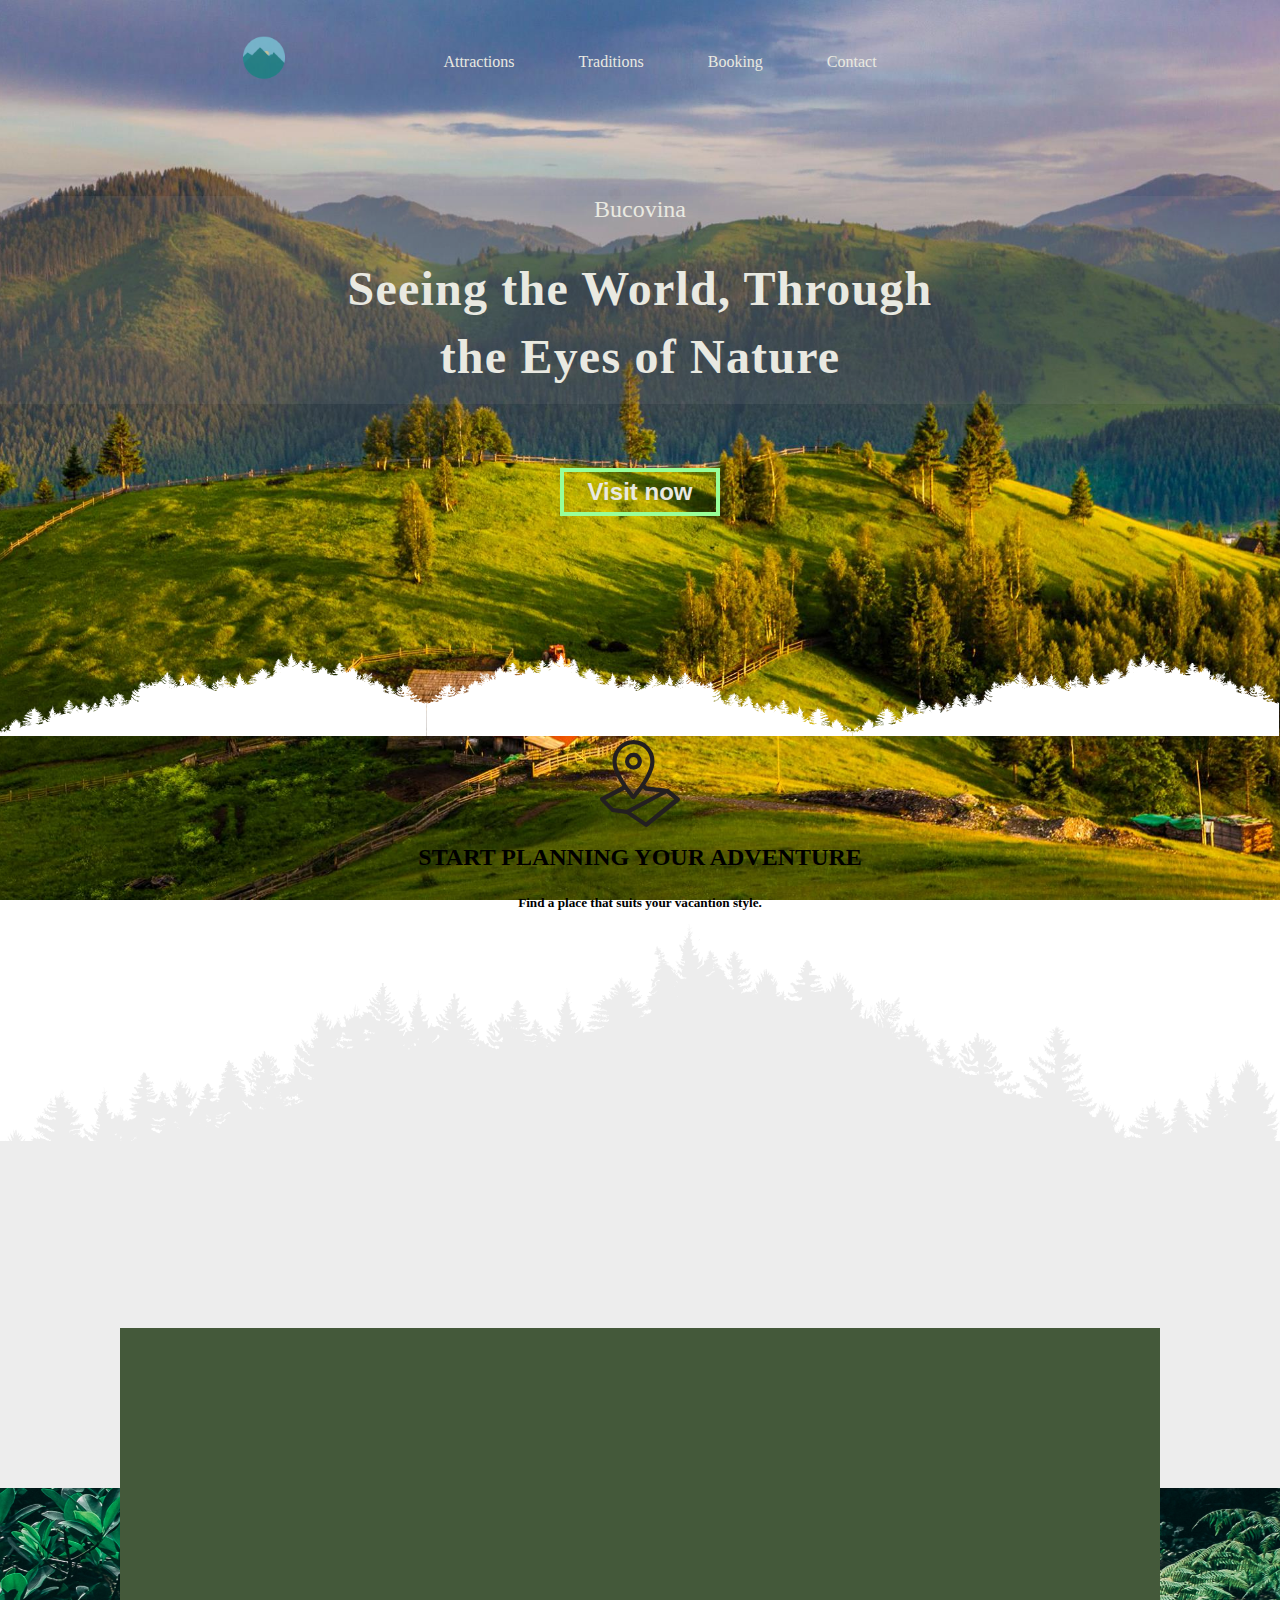
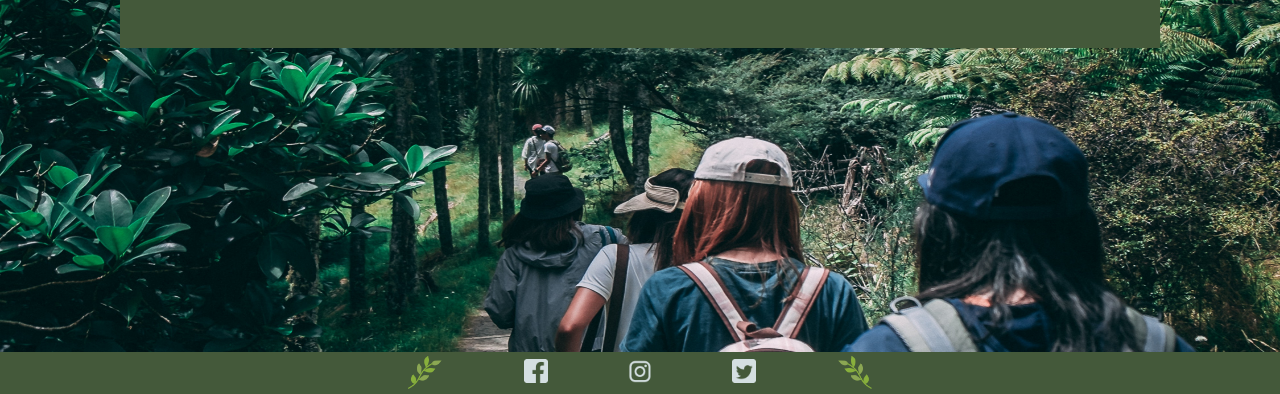
<file: Bucovina/Index.html>
<!DOCTYPE html>
<html lang="en">
<head>
    <meta charset="UTF-8">
    <meta http-equiv="X-UA-Compatible" content="IE=edge">
    <meta name="viewport" content="width=device-width, initial-scale=1.0">
    <link rel="stylesheet" href="styles.css">
    <link href="https://unpkg.com/aos@2.3.1/dist/aos.css" rel="stylesheet">
    <title>BucovinaAdventures</title>
</head>
<body >
      <header>
        <a href="Index.html">
          <img src="images/logo.png" alt="" class="logo">
        </a>
          <nav>
            <div class="hamburger">
              <div class="line"></div>
              <div class="line"></div>
              <div class="line"></div>
            </div>
              <ul class ="nav-links">
               
                  <li><a href="Attractions.html">Attractions</a></li>
                  <li><a href="Tradition.html">Traditions</a></li>
                  <li><a href="Booking.html">Booking</a></li>
                  <li><a href="Contact.html">Contact</a></li>
                </ul>
            </div>    
          </nav>

        <div class="bg-img"></div>
      
          <div class="h-text">
              <p>Bucovina</p>
              <div class="text1">
              <h1>Seeing the World, Through </h1>
              <h1>the Eyes of Nature</h1>
            </div>
          </div>
          <div class="container-btn">
          <button class="btn-visit btn-text"><a href="Attractions.html">Visit now</a></button>
        </div>
      </header>


      <div class="trees">
        <img
        src="images/intro-bg-trees_large.svg"
        alt=""/>

      </div>

      
      <div class="activities">     
        
         <img
        src="images/activities-icon-dark.svg"
        alt=""/>

      </div>
      <div class="activities-txt"><p>START PLANNING YOUR ADVENTURE</p>
      <p>Find a place that suits your vacantion style.</p></div>


      
        <img class="grey-trees"
        src="images/grey-trees.svg"
        alt=""
        /> 

      <div class="hero-container">
              <img class="hero-img hero-1" onmouseover="this.src='images/voro2.jpg' " 
              onmouseout ="this.src='images/voro1.jpg'" src="images/voro1.jpg" 
               data-aos="fade-up"  data-aos-delay ="100" data-aos-duration="2000" alt="Voronet">
              <img class="hero-img" onmouseover="this.src='images/pottery2.jpg'" 
              onmouseout ="this.src='images/pottery1.jpg'" src="images/pottery1.jpg" 
              data-aos="fade-up"  data-aos-delay ="500" data-aos-duration="2000" alt="Ulcioare">
              <img class="hero-img" onmouseover="this.src='images/mocanita2.jpg'"
              onmouseout ="this.src='images/mocanita1.jpg'" src="images/mocanita1.jpg" 
              data-aos="fade-up"  data-aos-delay ="1000" data-aos-duration="2000" alt="Mocanita">
      </div>
      <div class="hero-attraction-text">
        <p class="move1" data-aos="fade-up"  data-aos-delay ="200" data-aos-duration="2000">Voronet Monastery</p>
        <p class="move2" data-aos="fade-up"  data-aos-delay ="600" data-aos-duration="2000">The Black Pottery from Marginea village</p>
        <p class="move3" data-aos="fade-up"  data-aos-delay ="1100" data-aos-duration="2000">Mocanita Hutulca</p>
    </div>

    <div class="info-bucov" id = "info-bucov">
      <h1 data-aos="fade-right" data-aos-delay ="100" data-aos-duration="2000" class="slideIn" id ="slideIn"> Welcome To Bucovina! </h1>
      <p data-aos="fade-left" data-aos-delay ="200" data-aos-duration="2500"class="slideIn2" id ="slideIn2">  Bucovina is best known for being the land of churches and long-kept traditions. 
        The region’s past has left its traces in many of the monuments still existing today and as a result, 
        it has a series of landmarks that are unique in the country. If you love to uncover the rich history of a place, 
        admire architectural masterpieces and learn about local traditions, visit Bucovina, the perfect place for you! </p>

    </div>
    <img src="images/girl1.jpg" alt="" class="girl-dancing">
    
    <footer>
      <div class="footer-img">
        <img src="images/iconfinder_branch-leaf-spring-easter-nature-ecology-green_2189595.png" alt="" class="leaf">
        <img src="images/facebook.png" alt="" class="img-ft">
        <img src="images/insta.png" alt="" class="img-ft">
        <img src="images/twit.png" alt=""class="img-ft">
        <img src="images/iconfinder_branch-leaf-spring-easter-nature-ecology-green_2189595.png" alt="" class="leaf2">
      </div>

      
    </footer>
    <script src="test.js"></script>
    <script src="https://unpkg.com/aos@2.3.1/dist/aos.js"></script>
    <script>
      AOS.init({
   once: true
})
    </script>
</body>  
</html>
</file>
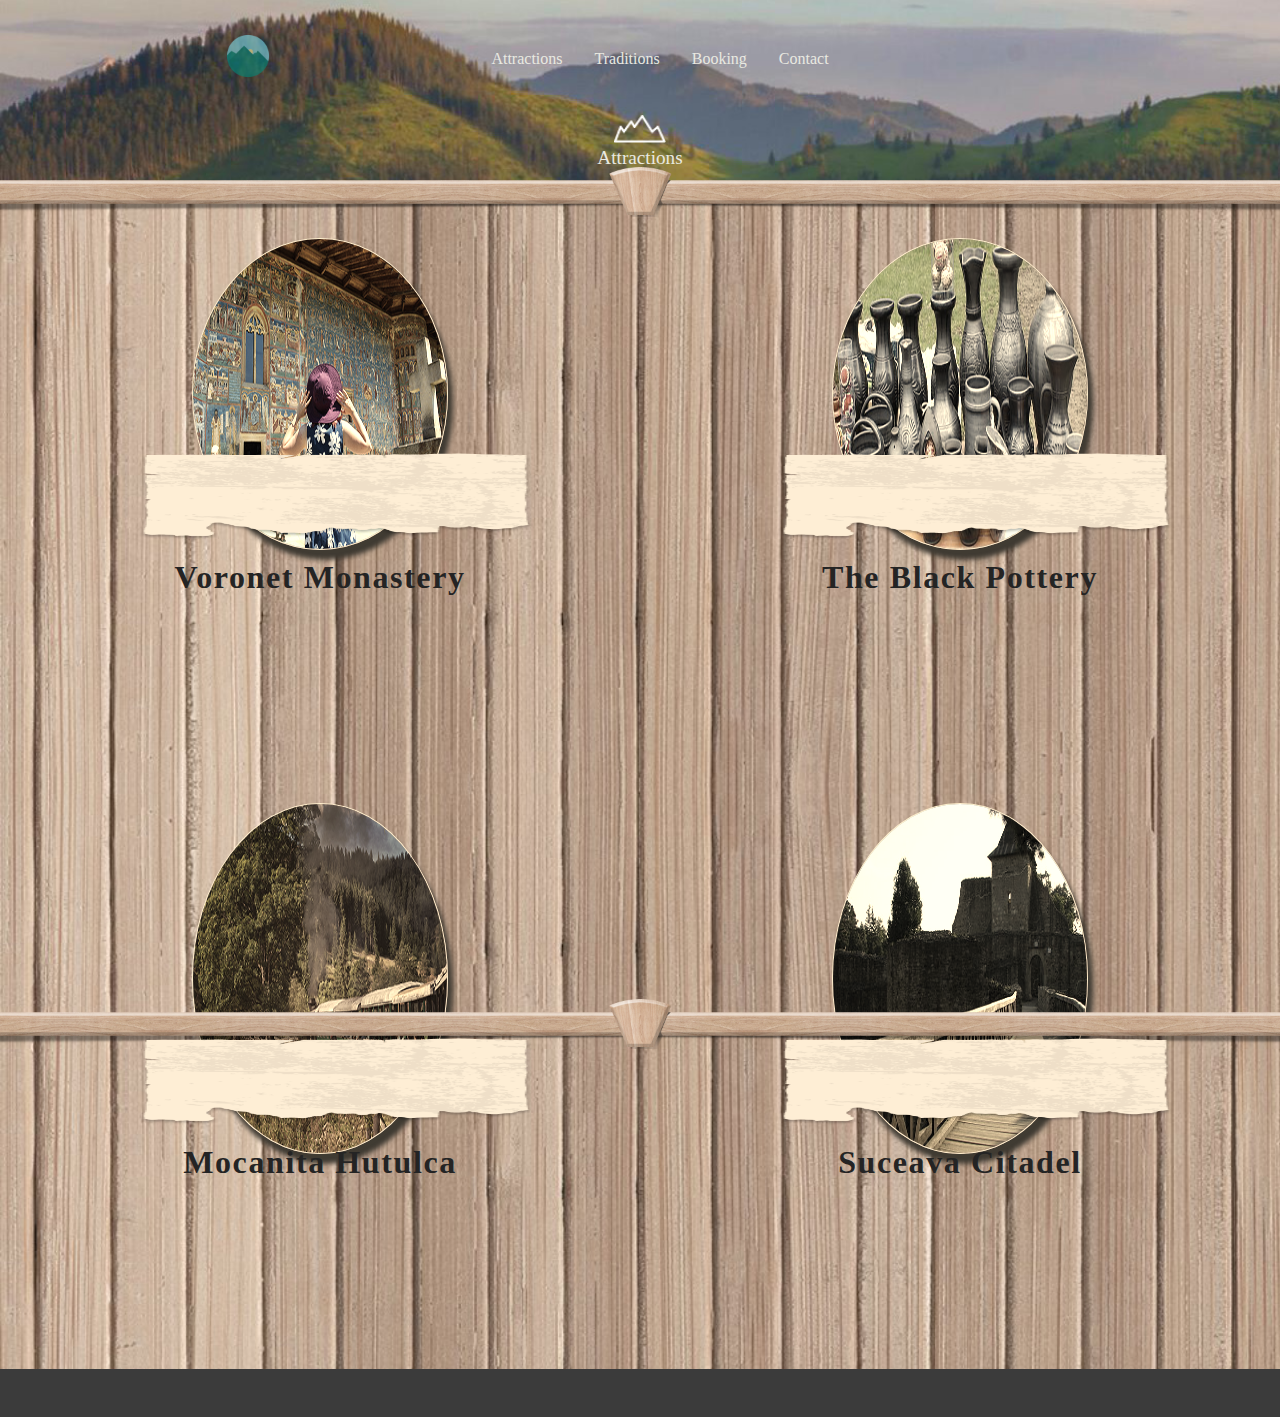
<file: Bucovina/Attractions.html>
<!DOCTYPE html>
<html lang="en">

<head>
    <meta charset="UTF-8" />
    <meta http-equiv="X-UA-Compatible" content="IE=edge" />
    <meta name="viewport" content="width=device-width, initial-scale=1.0" />
    <link rel="stylesheet" href="css/attractionsCss.css" />
    <title>Attractions</title>
</head>

<body>
    <nav>
        <a href="Index.html">
            <img src="images/logo.png" alt="" class="logo">
        </a>
        <div class="hamburger">
            <div class="line"></div>
            <div class="line"></div>
            <div class="line"></div>
        </div>
        <ul class="nav-links">
            <li><a href="Attractions.html">Attractions</a></li>
            <li><a href="Tradition.html">Traditions</a></li>
            <li><a href="Booking.html">Booking</a></li>
            <li><a href="Contact.html">Contact</a></li>
        </ul>
        </div>
    </nav>
    <div class="bg-img"></div>

    <div class="h-text">

        <img src="images/Vector 1.png" class="vector">
        <p>Attractions</p>
    </div>

    <div class="gridarea">

        <div class="voro">
            <!-- <img src="images/munte.png" class="vector01"> -->

        <!-- <a href="voro.html">
          <img src="images/Arrow.png" class="arrow"></a> -->

            <img src="images\attractions\voronet\Voronet-Monastery-5.jpg" class="voro-img">
            
            <img src="images/attractions/Label1.png" class="bg-txt">
            <div class="voro-p"><a href="voro.html"><p>Voronet Monastery</p></a></div>
        </div>
        

        <div class="black">
            <!-- <img src="images/munte2.png" class="vector02">
        <div class="black-p"><p>The Black Pottery from Marginea village</p></div> -->
            <!-- <a href="BlackPottery.html">
          <img src="images/Arrow.png" class="arrow2"></a>
          <div> -->
            
            <img src="images\attractions\blackPottery\Ceramica-neagra-de-Marginea 1.png" class="black-img">
            <img src="images/attractions/Label1.png" class="bg-txt">
            <div class="black-p"><a href="BlackPottery.html"><p>The Black Pottery</p></a></div>
        </div>
    

    

 <!-- <div class="flexare1"> -->
    <div class="mocanita">
        <!-- <img src="images/munte3.png" class="vector03">
        <div class="mocanita-p"><p>Mocanita Hutulca</p></div>
        <a href="Mocanita.html">
          <img src="images/Arrow.png" class="arrow3"></a> -->
          <!-- <div> -->
              <img src="images\attractions\mocanitaHutulca\gab_0021__res.jpg" class="mocanita-img">
              <img src="images/attractions/Label1.png" class="bg-txt">
              <div class="mocanita-p"><a href="Mocanita.html"><p>Mocanita Hutulca</p></a></div>
            <!-- </div> -->
      </div>
  
  <div class="citadel">
    <!-- <img src="images/munte4.png" class="vector04">
    <div class="citadel-p"><p>Suceava Citadel</p></div>
    <a href="SuceavaCitadel.html">
      <img src="images/Arrow.png" class="arrow4"></a>
      <div> -->
          <img src="images/attractions/Suceava Citadel/1.jpg" class="citadel-img">
          <img src="images/attractions/Label1.png" class="bg-txt">
          <div class="citadel-p"> <a href="SuceavaCitadel.html"><p>Suceava Citadel</p></a></div>
        <!-- </div> -->
  </div>

</div>
    <div class="footer"></div>
    <script src="test.js"></script>
</body>

</html>
</file>
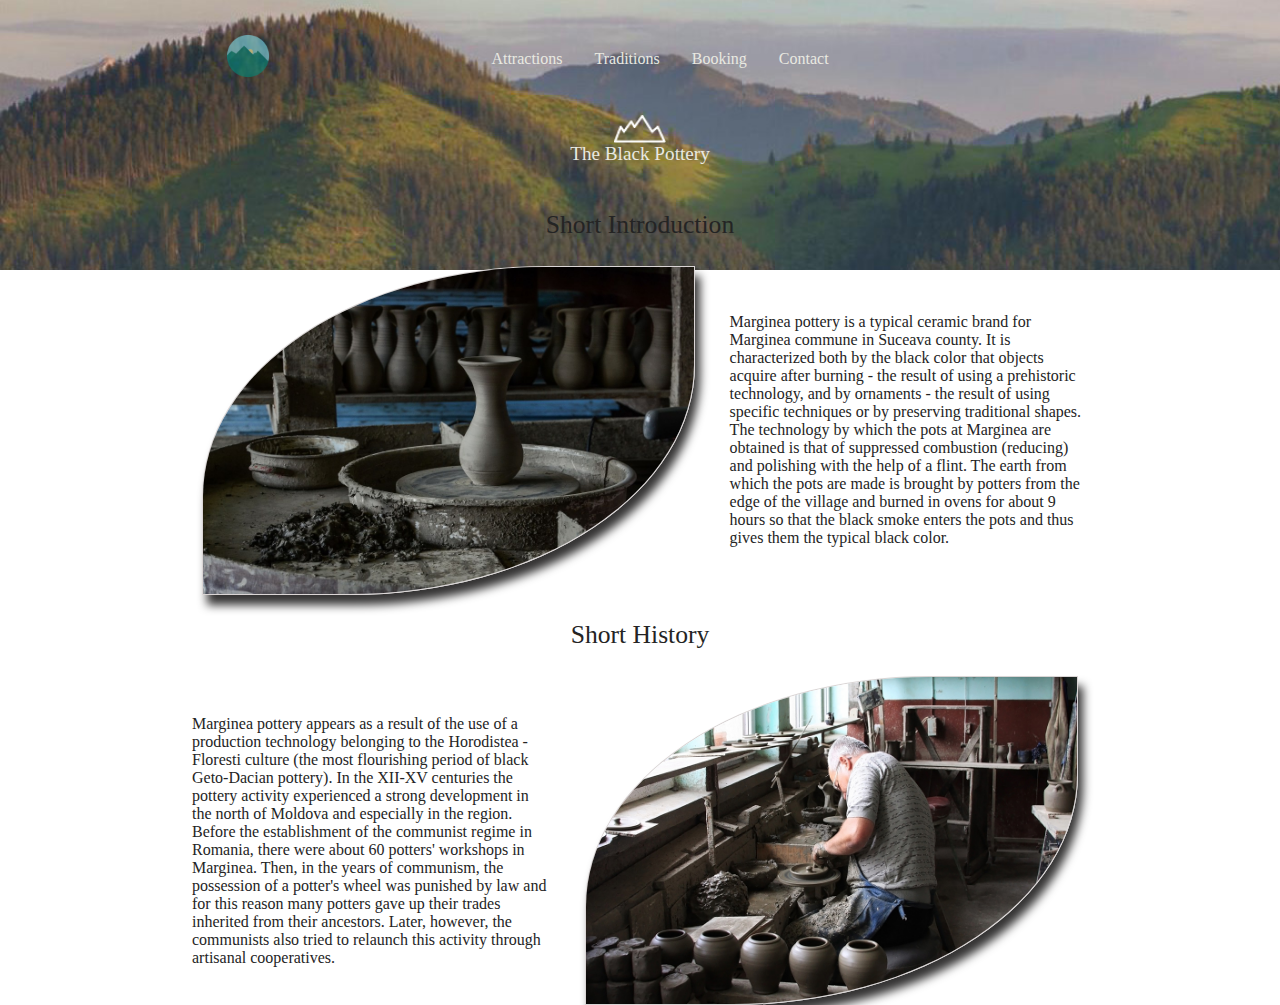
<file: Bucovina/BlackPottery.html>
<!DOCTYPE html>
<html lang="en">
  <head>
    <meta charset="UTF-8" />
    <meta http-equiv="X-UA-Compatible" content="IE=edge" />
    <meta name="viewport" content="width=device-width, initial-scale=1.0" />
    <link rel="stylesheet" href="css/voro.css" />
    <title>The Black Pottery</title>
  </head>
  <body>
    <nav>
        
      <a href="Index.html">
          <img src="images/logo.png" alt="" class="logo">
        </a>
        <div class="hamburger">
          <div class="line"></div>
          <div class="line"></div>
          <div class="line"></div>
        </div>
        <ul class ="nav-links">
      <li><a href="Attractions.html">Attractions</a></li>
      <li><a href="Tradition.html">Traditions</a></li>
      <li><a href="Booking.html">Booking</a></li>
      <li><a href="Contact.html">Contact</a></li>
    </ul>
</div>    
</nav>
    <div class="bg-img"></div>
    <img src="images/Vector 1.png" class="vector">
    <div class="h-text" >
        <p>The Black Pottery</p>

      </div>
      <div class="short-introduction">
          <p>Short Introduction</p>
      </div>
      <div class="general-info">
          <img  class= "general-info-img" src="images\attractions\blackPottery\Ceramica-de-Marginea-How-its-made.jpg">
        <p> Marginea pottery is a typical ceramic brand for Marginea commune in Suceava county. It is characterized both by the black color that objects acquire after burning - the result of using a prehistoric technology, and by ornaments - the result of using specific techniques or by preserving traditional shapes. The technology by which the pots at Marginea are obtained is that of suppressed combustion (reducing) and polishing with the help of a flint. The earth from which the pots are made is brought by potters from the edge of the village and burned in ovens for about 9 hours so that the black smoke enters the pots and thus gives them the typical black color.  </p>
    </div>

    <div class="short-history">
        <p>Short History</p>
    </div>
    <div class="info-voro">
<p>Marginea pottery appears as a result of the use of a production technology belonging to the Horodistea - Floresti culture (the most flourishing period of black Geto-Dacian pottery).

    In the XII-XV centuries the pottery activity experienced a strong development in the north of Moldova and especially in the region. Before the establishment of the communist regime in Romania, there were about 60 potters' workshops in Marginea. Then, in the years of communism, the possession of a potter's wheel was punished by law and for this reason many potters gave up their trades inherited from their ancestors. Later, however, the communists also tried to relaunch this activity through artisanal cooperatives. </p>
      <img  class= "info-voro-img"src="images\attractions\blackPottery\Marginea Pottery.jpg">
    </div>

    <script src="test.js"></script>
  </body>
</html>
</file>
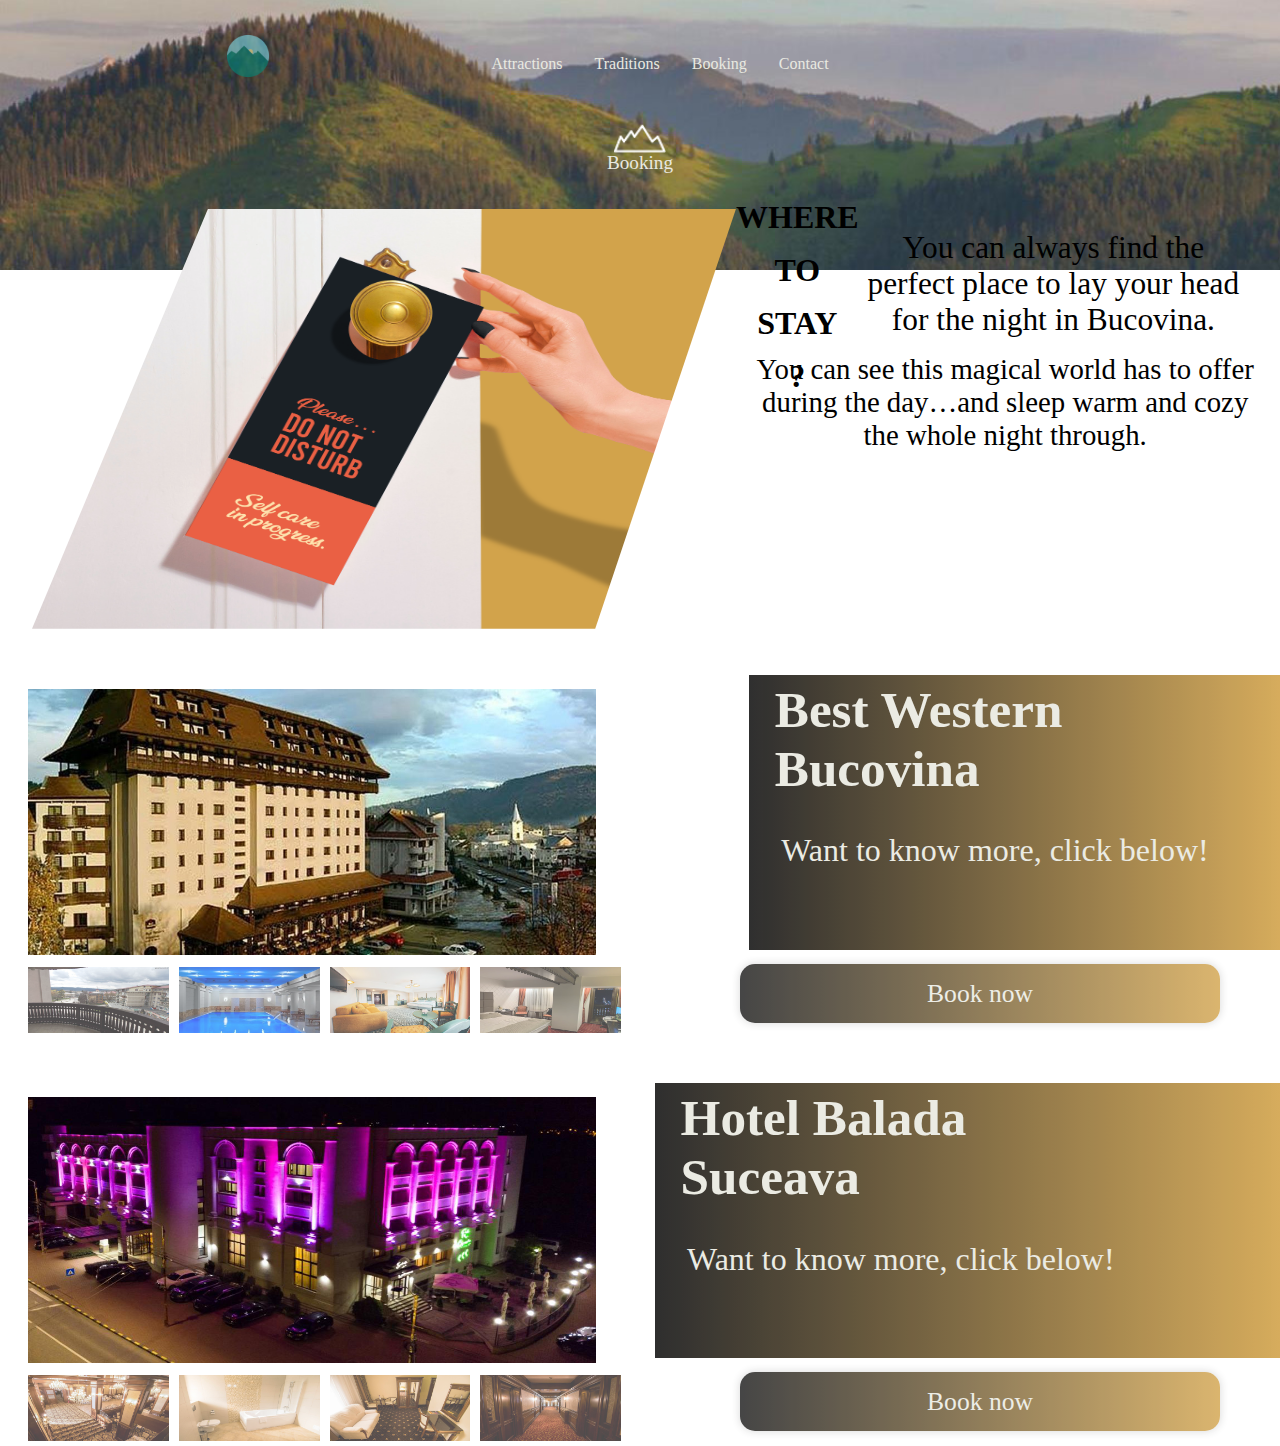
<file: Bucovina/Booking.html>
<!DOCTYPE html>
<html lang="en">
  <head>
    <meta charset="UTF-8" />
    <meta http-equiv="X-UA-Compatible" content="IE=edge" />
    <meta name="viewport" content="width=device-width, initial-scale=1.0" />
    <link rel="stylesheet" href="css/booking.css">

    <title>Booking</title>
  </head>
  <body>
    <nav>
      <a href="Index.html">
         
        <img src="images/logo.png" alt="" class="logo">
  
      </a>
      <div class="hamburger">
        <div class="line"></div>
        <div class="line"></div>
        <div class="line"></div>
      </div>
        <ul class ="nav-links" >
            <li><a href="Attractions.html">Attractions</a></li>
            <li><a href="Tradition.html">Traditions</a></li>
            <li><a href="Booking.html">Booking</a></li>
            <li><a href="Contact.html">Contact</a></li>
          </ul>
      </div>    
    </nav>
    <div class="bg-img"></div>
    <div class="vector-container">
    <img src="images/Vector 1.png" class="vector">
  </div>
    <div class="h-text" >
        <p>Booking</p>
      </div>


<div class="booking-intro">
  <img src="images/Booking/Free Door Hanger Mockup PSD.png" alt="" class="door-img">


  <div class="booking-txt">
    <h1>WHERE <span>TO </span> <span>STAY</span> <span>?</span></h1>
    <p>You can always find the perfect place to lay your head for the night in Bucovina. <span>You can see  this magical world has to offer during the day…and sleep warm and cozy the whole night through.</span></p>
  </div>
</div>




    <section class="Slider">

        <img
          id="featuredImage"
          class="Slider-featuredImage"
          src="images/Booking/best/best-western-bucovina-1024x480.jpg"
          alt="#"
        />
      </div>


      <div class="Slider-thumbnails">
        <a
          href="images/Booking/best/20754_55810_3.jpg"
          class="Slider-thumbnail active"
        >
          <img
            src="images/Booking/best/20754_55810_3.jpg"
            alt="#"
          />
        </a>
        <a
          href="images/Booking/best/8dfc31ceab3ff2f3467a0321c228afd3.jpg"
          class="Slider-thumbnail"
        >
          <img
            src="images/Booking/best/8dfc31ceab3ff2f3467a0321c228afd3.jpg"
            alt="#"
          />
        </a>
        <a
          href="images/Booking/best/best-western-bucovina (1).jpg"
          class="Slider-thumbnail"
        >
          <img
            src="images/Booking/best/best-western-bucovina (1).jpg"
            alt="#"
          />
        </a>
        <a
          href="images/Booking/best/best-western-bucovina.jpg"
          class="Slider-thumbnail"
        >
          <img
            src="images/Booking/best/best-western-bucovina.jpg""
            alt="#"
          />
        </a>

      </div>

    </section>

    
    <div class="text-hotel">
      <h1>Best Western Bucovina</h1>
      <p>Want to know more, click below!</p>
    </div>
    <div class="container-btn">
     <button class="btn-visit btn-text"><a href="https://www.booking.com/hotel/ro/best-western-bucovina-club-de-munte.en-gb.html?aid=318615&label=New_English_EN_RO_26744738905-9BoaURppq_RYuZ5OT8owaAS100752686065%3Apl%3Ata%3Ap1%3Ap2%3Aac%3Aap%3Aneg%3Afi%3Atiaud-297601666995%3Adsa-64415538385%3Alp1011795%3Ali%3Adec%3Adm&sid=acf72b97a76086bd88f98a8e4d2691db&dest_id=-1160946&dest_type=city&group_adults=2&group_children=0&hapos=1&hpos=1&no_rooms=1&sr_order=popularity&srepoch=1625762897&srpvid=b9967628288600d4&ucfs=1&from=searchresults;highlight_room=#hotelTmpl">Book now</a></button>
</div>
   










<section class="Slider2">

  <img
    id="featuredImage2"
    class="Slider-featuredImage2"
    src="images/Booking/balada/279976633.jpg"
    alt="#"
  />
</div>


<div class="Slider-thumbnails2">
  <a
    href="images/Booking/balada/279979669.jpg"
    class="Slider-thumbnail2 active2"
  >
    <img
      src="images/Booking/balada/279979669.jpg"
      alt="#"
    />
  </a>
  <a
    href="images/Booking/balada/279977404.jpg"
    class="Slider-thumbnail2"
  >
    <img
      src="images/Booking/balada/279977404.jpg"
      alt="#"
    />
  </a>
  <a
    href="images/Booking/balada/279978455.jpg"
    class="Slider-thumbnail2"
  >
    <img
      src="images/Booking/balada/279978455.jpg"
      alt="#"
    />
  </a>
  <a
    href="images/Booking/balada/279978893.jpg"
    class="Slider-thumbnail2"
  >
    <img
      src="images/Booking/balada/279978893.jpg"
      alt="#"
    />
  </a>

</div>

</section>


<div class="text-hotel2">
<h1>Hotel Balada Suceava</h1>
<p>Want to know more, click below!</p>
</div>
<div class="container-btn">
<button class="btn-visit btn-text"><a href="https://www.booking.com/hotel/ro/balada-suceava.en-gb.html?aid=318615&label=English_Romania_EN_RO_28510500145-8AWU88J5MT56r3B_b96aAwS112436910625%3Apl%3Ata%3Ap1%3Ap2%3Aac%3Aap%3Aneg%3Afi4482844307%3Atiaud-297601666995%3Adsa-322307133593%3Alp1011795%3Ali%3Adec%3Adm&sid=acf72b97a76086bd88f98a8e4d2691db&dest_id=-1171644&dest_type=city&group_adults=2&group_children=0&hapos=1&hpos=1&no_rooms=1&sr_order=popularity&srepoch=1625762943&srpvid=147a763f8b2000d7&ucfs=1&from=searchresults;highlight_room=#hotelTmpl">Book now</a></button>
</div>

    <script>
      let thumbnails = document.getElementsByClassName("Slider-thumbnail");
      let activeImages = document.getElementsByClassName("active");

      /* iterate through each thumbnail */
      for (var i = 0; i < thumbnails.length; i++) {
        /* listen for click events on each thumbnail */
        thumbnails[i].addEventListener("click", function (e) {
          /* prevent default action on a tag */
          e.preventDefault();
          /* if more than one image has .active then remove class */
          if (activeImages.length > 0) {
            activeImages[0].classList.remove("active");
          }
          /* add .active class on click */
          this.classList.add("active");
          /* replace src url in #featuredImage with clicked thumbnail src url */
          document.getElementById("featuredImage").src = this.href;
        });
      }

      let thumbnails2 = document.getElementsByClassName("Slider-thumbnail2");
      let activeImages2 = document.getElementsByClassName("active2");

            /* iterate through each thumbnail */
            for (var i = 0; i < thumbnails2.length; i++) {
        /* listen for click events on each thumbnail */
        thumbnails2[i].addEventListener("click", function (e) {
          /* prevent default action on a tag */
          e.preventDefault();
          /* if more than one image has .active then remove class */
          if (activeImages.length > 0) {
            activeImages[0].classList.remove("active2");
          }
          /* add .active class on click */
          this.classList.add("active2");
          /* replace src url in #featuredImage with clicked thumbnail src url */
          document.getElementById("featuredImage2").src = this.href;
        });
      }
    </script>
            <script src="test.js"></script>
  </body>
</html>
</file>
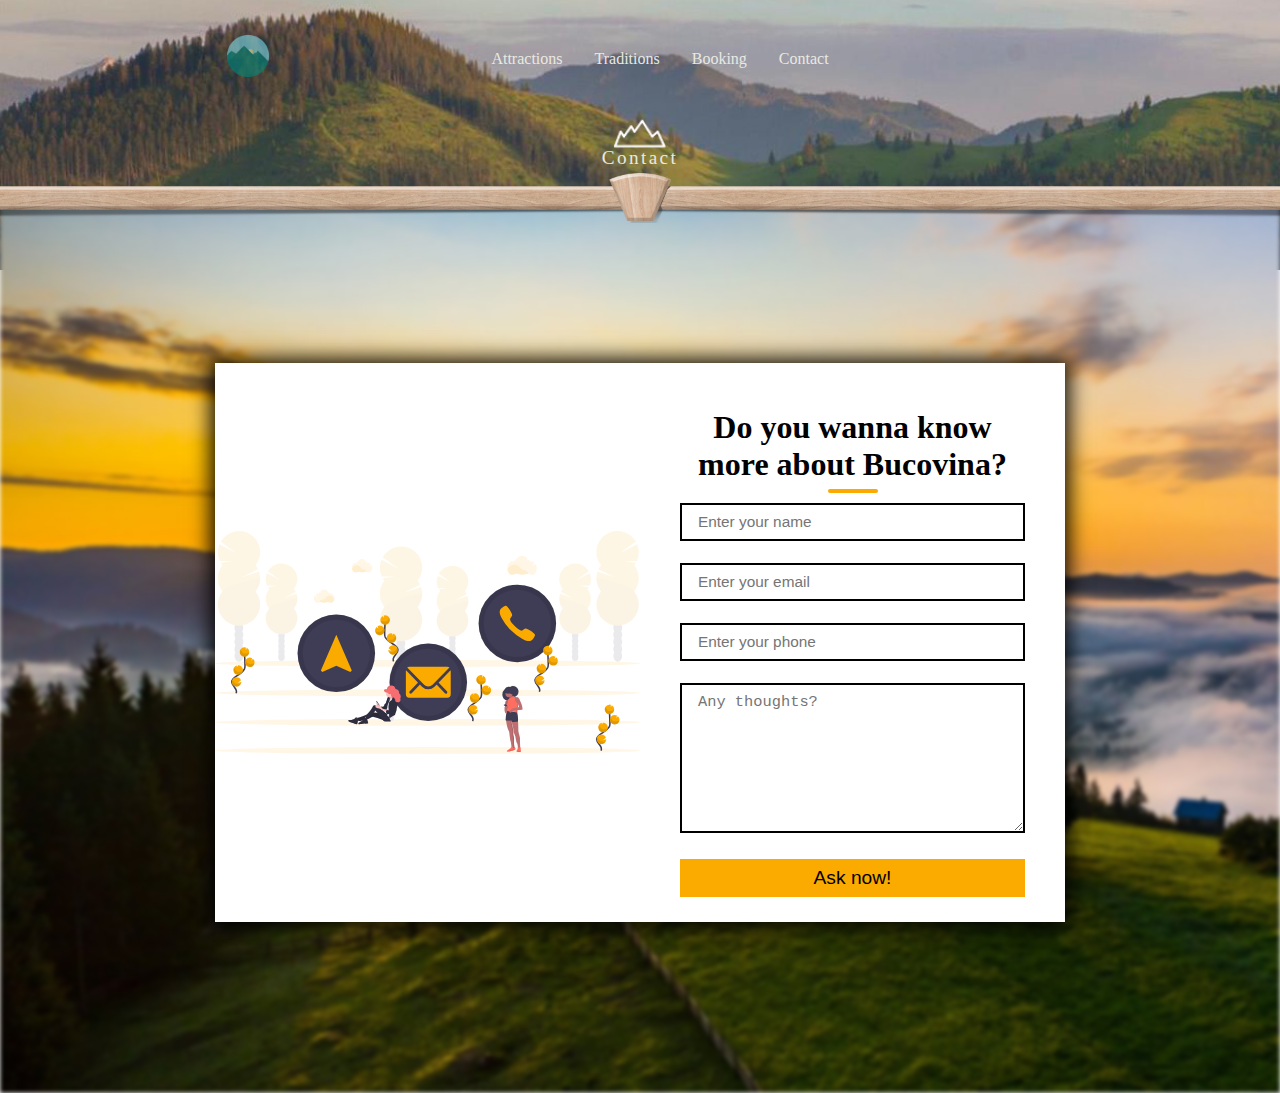
<file: Bucovina/Contact.html>
<!DOCTYPE html>
<html lang="en">
<head>
    <meta charset="UTF-8">
    <meta http-equiv="X-UA-Compatible" content="IE=edge">
    <meta name="viewport" content="width=device-width, initial-scale=1.0">
    <link rel="stylesheet" href="css/contact.css">
    <title>Contact</title>
</head>
<body>
    <nav>
        <a href="Index.html">
           
          <img src="images/logo.png" alt="" class="logo">
    
        </a>
        <div class="hamburger">
          <div class="line"></div>
          <div class="line"></div>
          <div class="line"></div>
        </div>
          <ul class ="nav-links" >
              <li><a href="Attractions.html">Attractions</a></li>
              <li><a href="Tradition.html">Traditions</a></li>
              <li><a href="Booking.html">Booking</a></li>
              <li><a href="Contact.html">Contact</a></li>
            </ul>
        </div>    
      </nav>
      <div class="bg-img"></div>
      <div class="vector-container">
      <img src="images/Vector 1.png" class="vector">
    </div>
      <div class="h-text" >
          <p>Contact</p>
        </div>

        <div class="wood"></div>
        
          <div class="container">
            <div class="container-box">
            <div class="left">
              
            </div>
            <div class="right">
              <h1>Do you wanna know more about Bucovina? </h1>
              <input type="text" class="field" placeholder="Enter your name">
              <input type="email" class="field" placeholder="Enter your email">
              <input type="text" class="field" placeholder="Enter your phone">
              <textarea class="field area" placeholder="Any thoughts?"></textarea>
              <button class="btn">Ask now!</button>
            </div>
          </div>
        </div>
        


        <script src="test.js"></script>
</body>
</html>
</file>
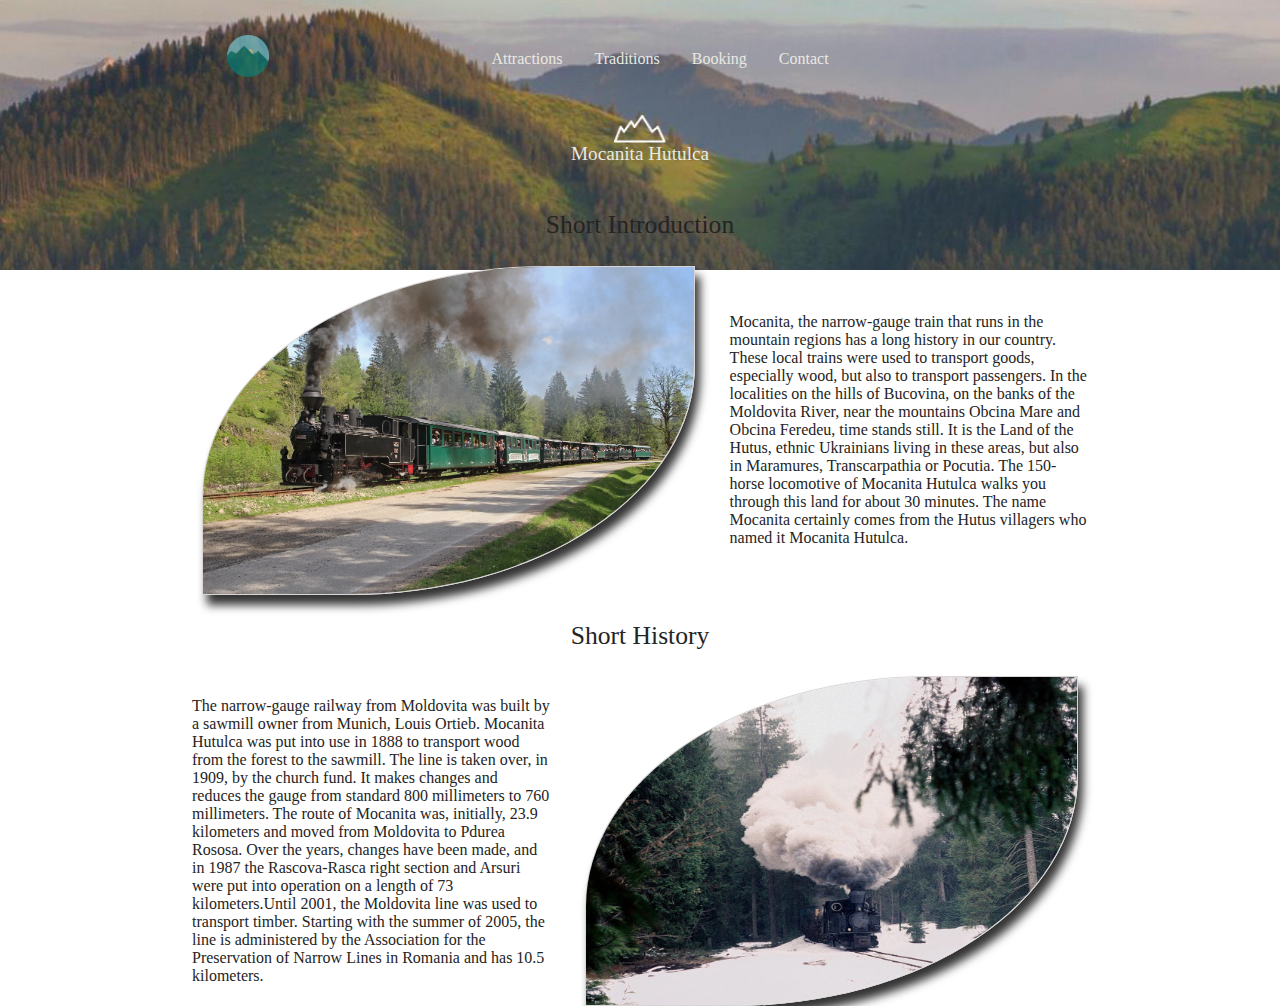
<file: Bucovina/Mocanita.html>
<!DOCTYPE html>
<html lang="en">
  <head>
    <meta charset="UTF-8" />
    <meta http-equiv="X-UA-Compatible" content="IE=edge" />
    <meta name="viewport" content="width=device-width, initial-scale=1.0" />
    <link rel="stylesheet" href="css/voro.css" />
    <title>Mocanita Hutulca

    </title>
  </head>
  <body>
    <nav>
        
      <a href="Index.html">
          <img src="images/logo.png" alt="" class="logo">
        </a>
        <div class="hamburger">
          <div class="line"></div>
          <div class="line"></div>
          <div class="line"></div>
        </div>
        <ul class ="nav-links">
      <li><a href="Attractions.html">Attractions</a></li>
      <li><a href="Tradition.html">Traditions</a></li>
      <li><a href="Booking.html">Booking</a></li>
      <li><a href="Contact.html">Contact</a></li>
    </ul>
  </div>    
  </nav>
    <div class="bg-img"></div>
    <img src="images/Vector 1.png" class="vector">
    <div class="h-text" >
        <p>Mocanita Hutulca

        </p>

      </div>
      <div class="short-introduction">
          <p>Short Introduction</p>
      </div>
      <div class="general-info">
          <img  class= "general-info-img"src="images\attractions\mocanitaHutulca\117765629_2807277812819248_4040070081788133842_n.jpg">
    <p>Mocanita, the narrow-gauge train that runs in the mountain regions has a long history in our country. These local trains were used to transport goods, especially wood, but also to transport passengers. In the localities on the hills of Bucovina, on the banks of the Moldovita River, near the mountains Obcina Mare and Obcina Feredeu, time stands still.

        It is the Land of the Hutus, ethnic Ukrainians living in these areas, but also in Maramures, Transcarpathia or Pocutia. The 150-horse locomotive of Mocanita Hutulca walks you through this land for about 30 minutes. The name Mocanita certainly comes from the Hutus villagers who named it Mocanita Hutulca. </p>
        </div>

    <div class="short-history">
        <p>Short History</p>
    </div>
    <div class="info-voro">
    <p>The narrow-gauge railway from Moldovita was built by a sawmill owner from Munich, Louis Ortieb. Mocanita Hutulca was put into use in 1888 to transport wood from the forest to the sawmill.

    The line is taken over, in 1909, by the church fund. It makes changes and reduces the gauge from standard 800 millimeters to 760 millimeters. The route of Mocanita was, initially, 23.9 kilometers and moved from Moldovita to Pdurea Rososa. Over the years, changes have been made, and in 1987 the Rascova-Rasca right section and Arsuri were put into operation on a length of 73 kilometers.Until 2001, the Moldovita line was used to transport timber. Starting with the summer of 2005, the line is administered by the Association for the Preservation of Narrow Lines in Romania and has 10.5 kilometers. </p>
      <img  class= "info-voro-img"src="images\attractions\mocanitaHutulca\23632512_1993988990814805_1669308377197401051_o.jpg">
    </div>

    <script src="test.js"></script>
  </body>
</html>
</file>
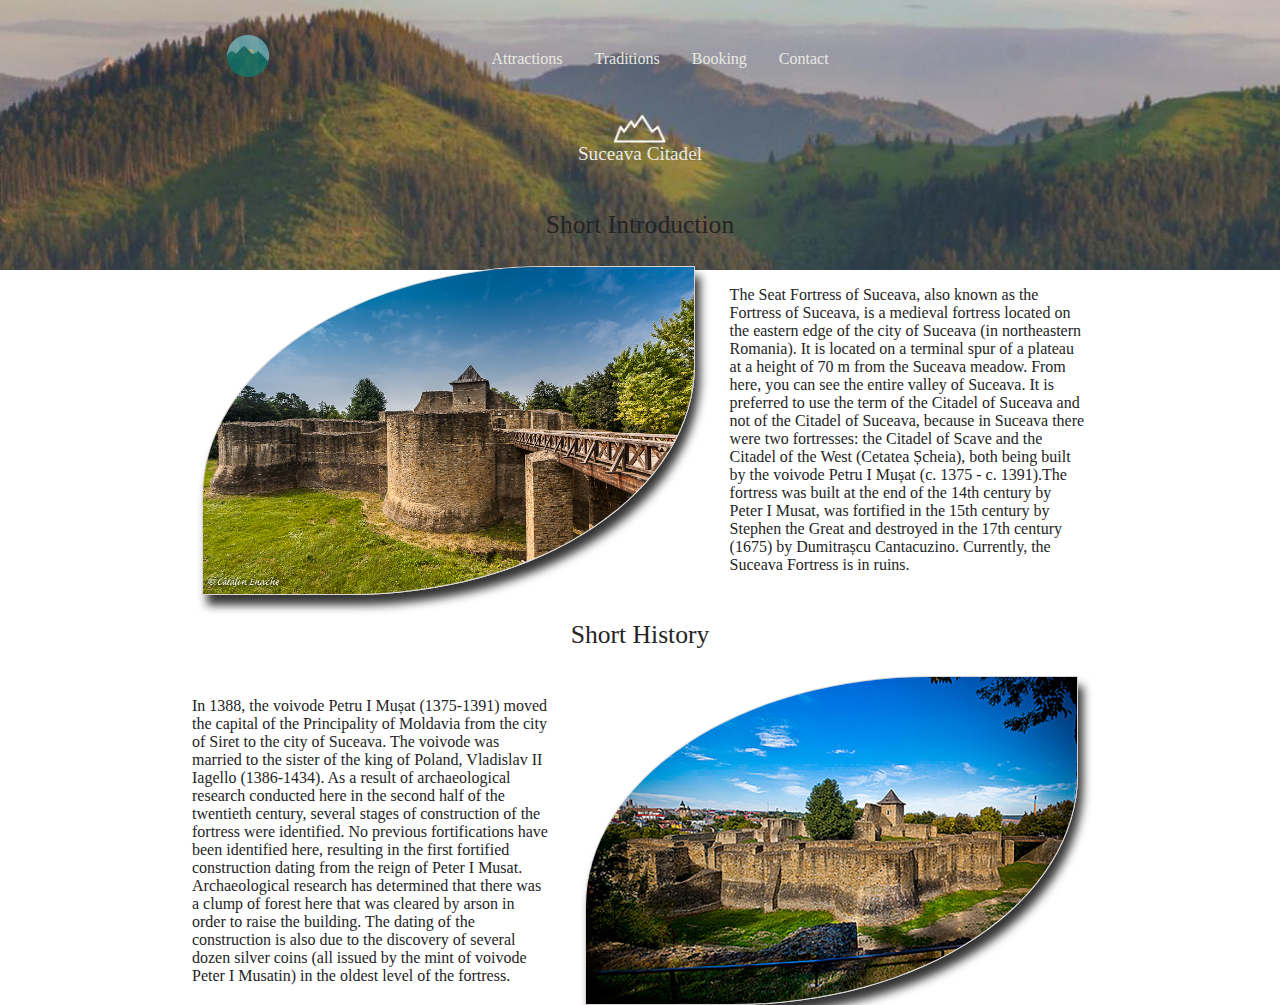
<file: Bucovina/SuceavaCitadel.html>
<!DOCTYPE html>
<html lang="en">
  <head>
    <meta charset="UTF-8" />
    <meta http-equiv="X-UA-Compatible" content="IE=edge" />
    <meta name="viewport" content="width=device-width, initial-scale=1.0" />
    <link rel="stylesheet" href="css/voro.css" />
    <title>Suceava Citadel </title>

    </title>
  </head>
  <body>
    <nav>
        
      <a href="Index.html">
          <img src="images/logo.png" alt="" class="logo">
        </a>
        <div class="hamburger">
          <div class="line"></div>
          <div class="line"></div>
          <div class="line"></div>
        </div>
        <ul class ="nav-links">
      <li><a href="Attractions.html">Attractions</a></li>
      <li><a href="Tradition.html">Traditions</a></li>
      <li><a href="Booking.html">Booking</a></li>
      <li><a href="Contact.html">Contact</a></li>
    </ul>
</div>    
</nav>
    <div class="bg-img"></div>
    <img src="images/Vector 1.png" class="vector">
    <div class="h-text" >
        <p>Suceava Citadel

        </p>

      </div>
      <div class="short-introduction">
          <p>Short Introduction</p>
      </div>
      <div class="general-info">
          <img  class= "general-info-img"src="images\attractions\Suceava Citadel\Cetatea-de-Scaun-a-Sucevei.jpg">
    <p>The Seat Fortress of Suceava, also known as the Fortress of Suceava, is a medieval fortress located on the eastern edge of the city of Suceava (in northeastern Romania). It is located on a terminal spur of a plateau at a height of 70 m from the Suceava meadow. From here, you can see the entire valley of Suceava. It is preferred to use the term of the Citadel of Suceava and not of the Citadel of Suceava, because in Suceava there were two fortresses: the Citadel of Scave and the Citadel of the West (Cetatea Șcheia), both being built by the voivode Petru I Mușat (c. 1375 - c. 1391).The fortress was built at the end of the 14th century by Peter I Musat, was fortified in the 15th century by Stephen the Great and destroyed in the 17th century (1675) by Dumitrașcu Cantacuzino. Currently, the Suceava Fortress is in ruins.  </p>
        </div>

    <div class="short-history">
        <p>Short History</p>
    </div>
    <div class="info-voro">
<p>In 1388, the voivode Petru I Mușat (1375-1391) moved the capital of the Principality of Moldavia from the city of Siret to the city of Suceava. The voivode was married to the sister of the king of Poland, Vladislav II Iagello (1386-1434).
    As a result of archaeological research conducted here in the second half of the twentieth century, several stages of construction of the fortress were identified. No previous fortifications have been identified here, resulting in the first fortified construction dating from the reign of Peter I Musat. Archaeological research has determined that there was a clump of forest here that was cleared by arson in order to raise the building. The dating of the construction is also due to the discovery of several dozen silver coins (all issued by the mint of voivode Peter I Musatin) in the oldest level of the fortress.  </p>
      <img  class= "info-voro-img"src="images\attractions\Suceava Citadel\3984971524_8ccc5227791.jpg">
    </div>

    <script src="test.js"></script>
  </body>
</html>
</file>
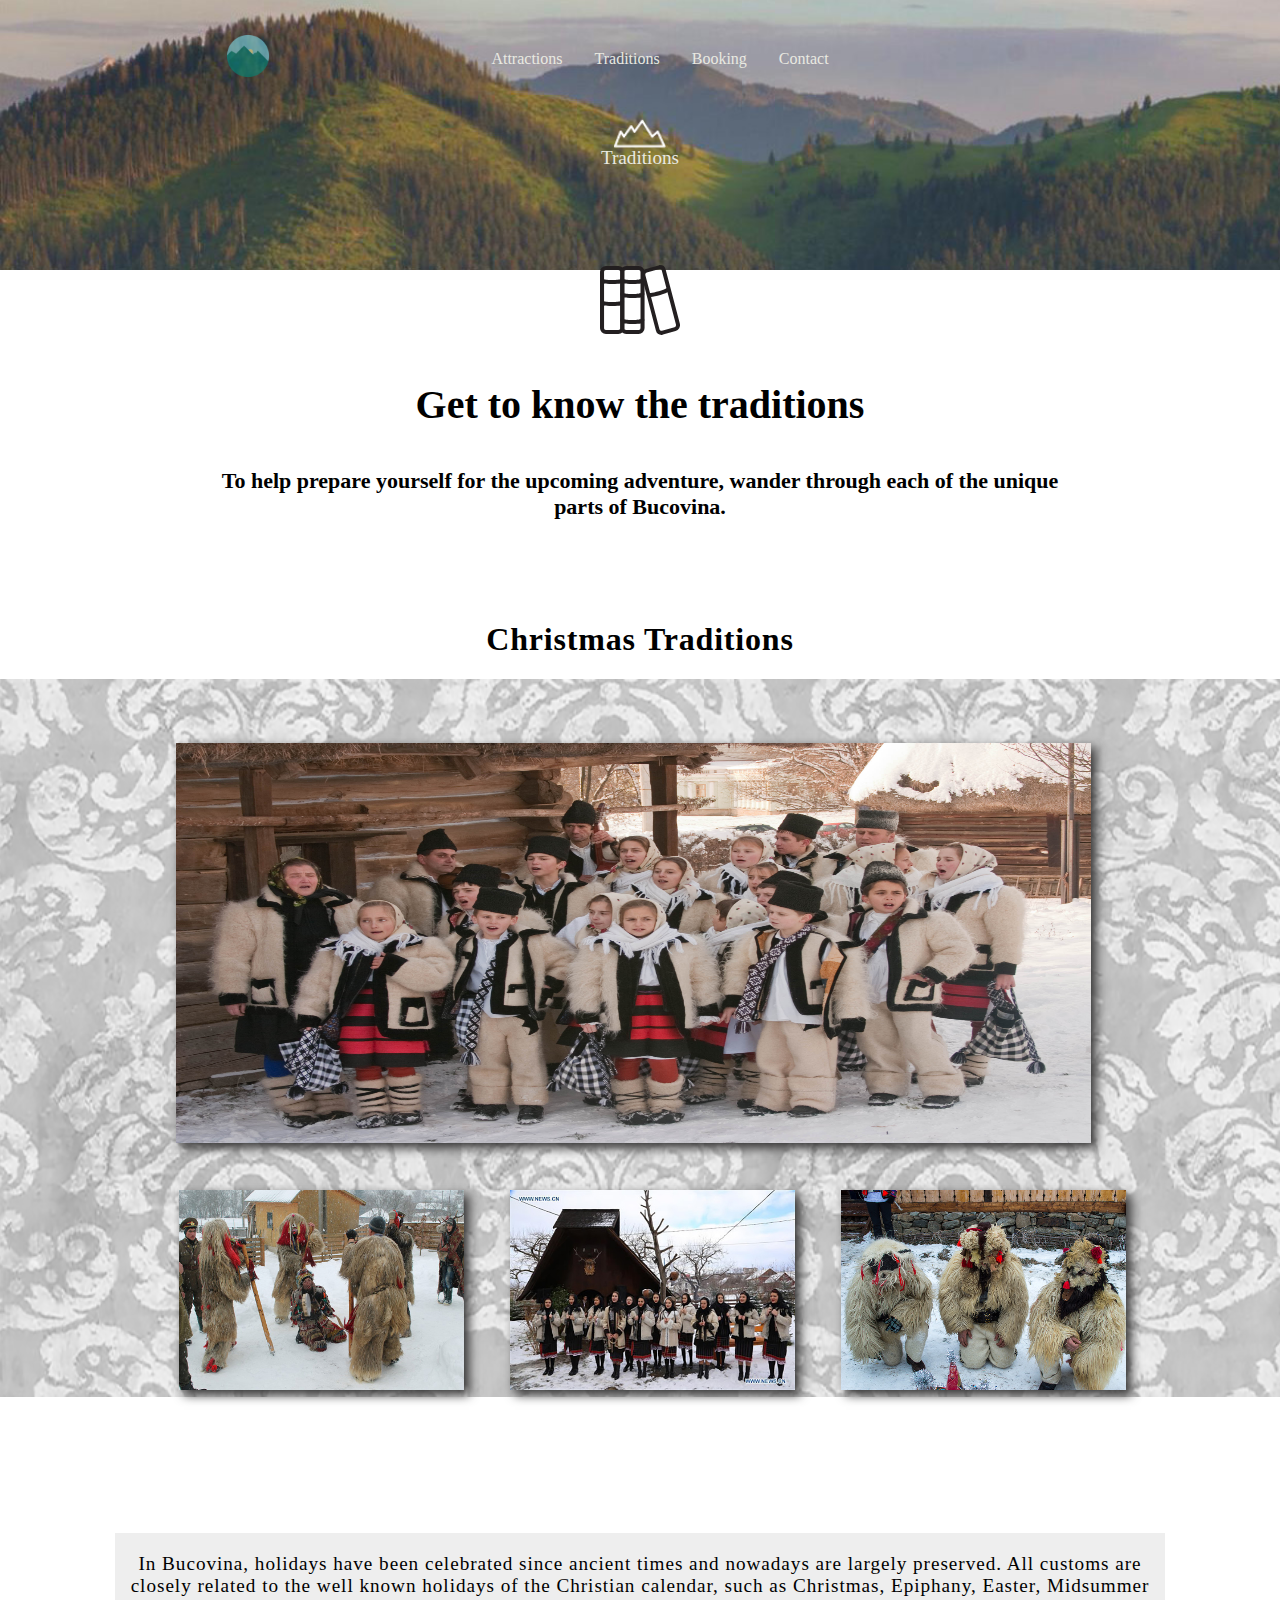
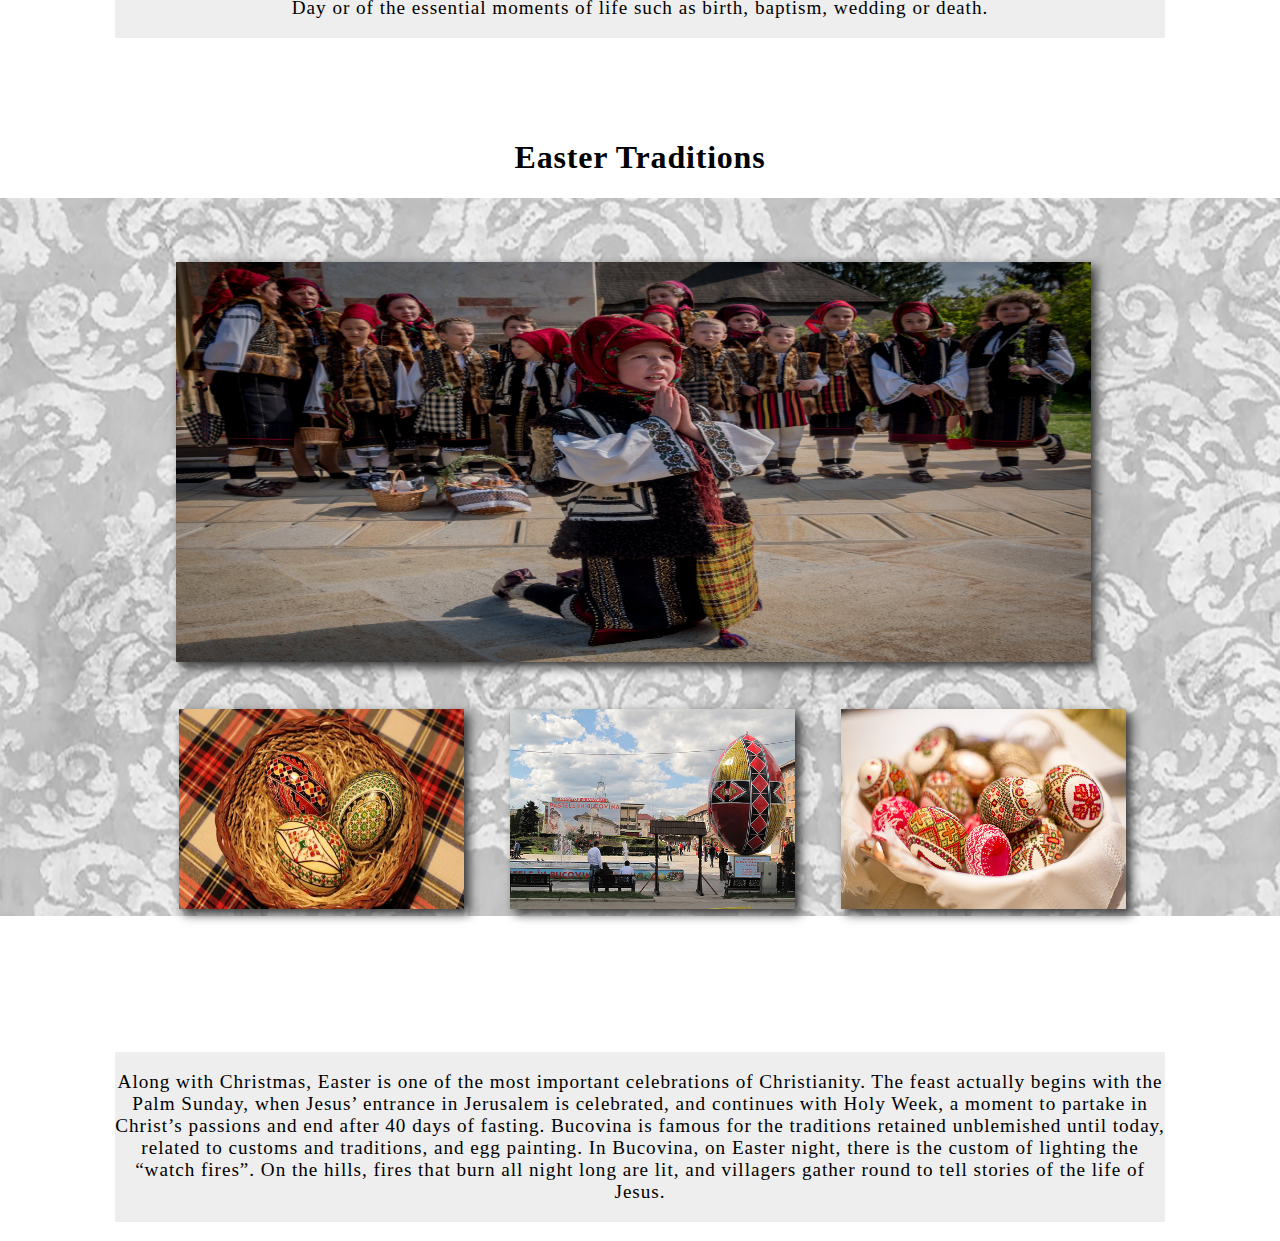
<file: Bucovina/Tradition.html>
<!DOCTYPE html>
<html lang="en">
  <head>
    <meta charset="UTF-8" />
    <meta http-equiv="X-UA-Compatible" content="IE=edge" />
    <meta name="viewport" content="width=device-width, initial-scale=1.0" />
    <link rel="stylesheet" href="css/traditions.css" />
    <title>Traditions</title>
  </head>
  <body>
    <nav>
        <a href="Index.html">
           
          <img src="images/logo.png" alt="" class="logo">
    
        </a>
        <div class="hamburger">
          <div class="line"></div>
          <div class="line"></div>
          <div class="line"></div>
        </div>
          <ul class ="nav-links" >
              <li><a href="Attractions.html">Attractions</a></li>
              <li><a href="Tradition.html">Traditions</a></li>
              <li><a href="Booking.html">Booking</a></li>
              <li><a href="Contact.html">Contact</a></li>
            </ul>
        </div>    
      </nav>
      <div class="bg-img"></div>
      <div class="vector-container">
      <img src="images/Vector 1.png" class="vector">
    </div>
      <div class="h-text" >
          <p>Traditions</p>
        </div>

        <div class="book">
        <img src="images/traditions/county-icon-dark.svg" alt="">
      </div>

      <div class="book-txt"><p>Get to know the traditions</p>
        <p>To help prepare yourself for the upcoming adventure, wander through each of the unique parts of Bucovina.</p></div>

<div class="christmas-txt">
    <h1>Christmas Traditions</h1>
</div>
<div class="color">

        <div class="traditions-img">
    <img  class = "tradition-img" src="images/traditions/colindatori.jpg" alt="">
</div>

        <div class="two-img">

            <div class="tradition-img1">
            <img src="images/traditions/romania-traditions-5.jpg" alt="">
        </div>   


        <div class="tradition-img1">
            <img src="images/traditions/unnamed.jpg" alt="">
        </div>

        <div class="tradition-img1">
            <img src="images/traditions/Traditions-Romania.jpg" alt="">
        </div>
        
        
        </div>
      

    <div class="tradition-intro-txt">
        <p>In Bucovina, holidays have been celebrated since ancient times and nowadays are largely preserved. All customs are closely related to the well known holidays of the Christian calendar, such as Christmas, Epiphany, Easter, Midsummer Day or of the essential moments of life such as birth, baptism, wedding or death.</p>
    </div>
  </div>

  
    <div class="easter-txt">
        <h1>Easter Traditions</h1>
    </div>


    <div class="color">
    <div class="traditions-img-easter">
        <img  class = "tradition-img-easter" src="images/traditions/easter.jpg" alt="">
    </div>


    <div class="two-img-easter">

        <div class="tradition-img1-easter">
        <img src="images/traditions/easter1.jpg" alt="">
    </div>   

    <div class="tradition-img1-easter">
        <img src="images/traditions/largest_painted_Easter_egg_Suceava-90198.jpg" alt="">
    </div>


    <div class="tradition-img1-easter">
        <img src="images/traditions/easter2.jpg" alt="">
    </div>
    
  </div>
  
</div>
    <div class="tradition-intro-txt-easter">
<p>Along with Christmas, Easter is one of the most important celebrations of Christianity. The feast actually begins with the Palm Sunday, when Jesus’ entrance in Jerusalem is celebrated, and continues with Holy Week, a moment to partake in Christ’s passions and end after 40 days of fasting.

    Bucovina is famous for the traditions retained unblemished until today, related to customs and traditions, and egg painting. In Bucovina, on Easter night, there is the custom of lighting the “watch fires”. On the hills, fires that burn all night long are lit, and villagers gather round to tell stories of the life of Jesus.</p>
    </div>
  



        <script src="test.js"></script>
  </body>
</html>
</file>
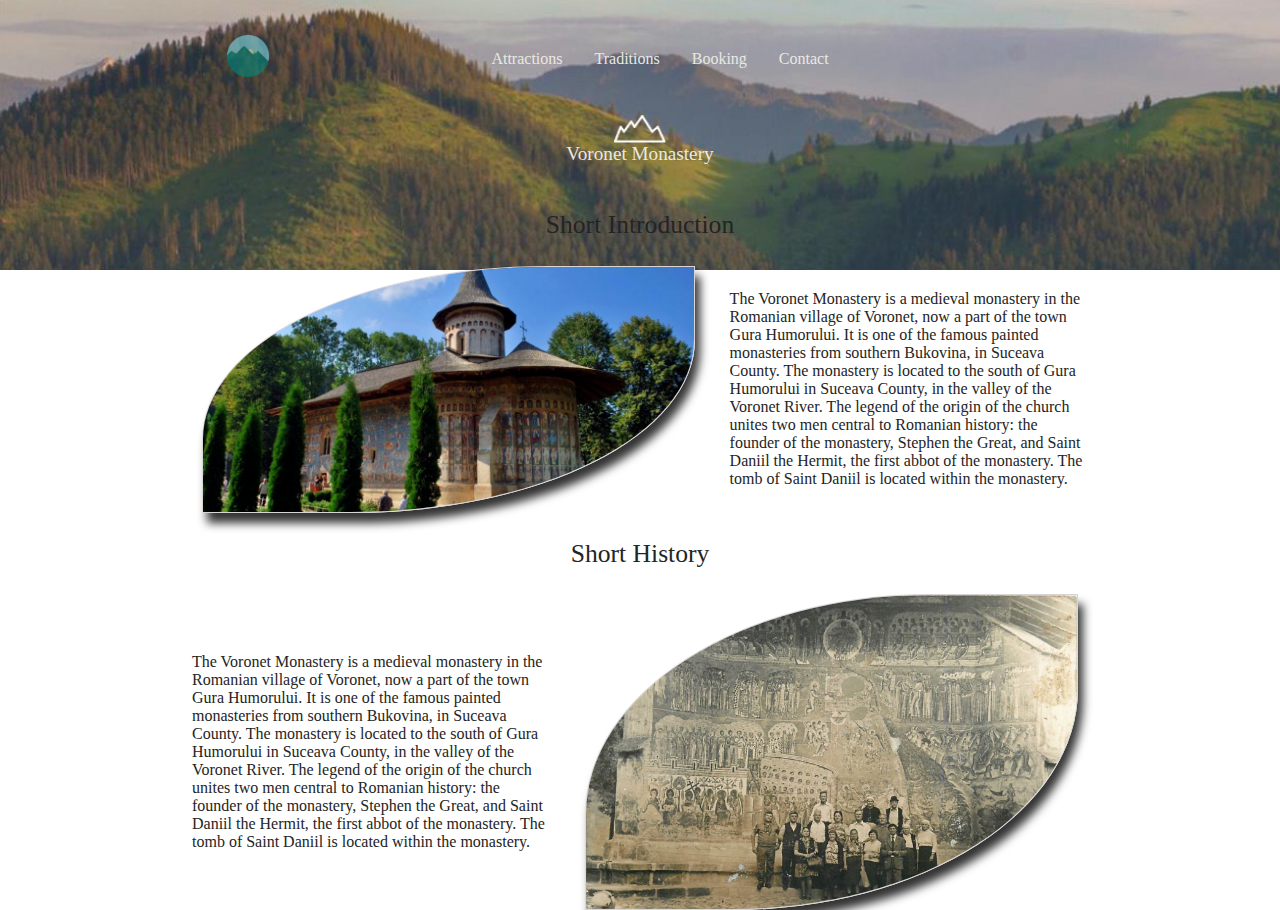
<file: Bucovina/voro.html>
<!DOCTYPE html>
<html lang="en">
  <head>
    <meta charset="UTF-8" />
    <meta http-equiv="X-UA-Compatible" content="IE=edge" />
    <meta name="viewport" content="width=device-width, initial-scale=1.0" />
    <link rel="stylesheet" href="css/voro.css" />
    <title>Voronet Monastery</title>
  </head>
  <body>
    <nav>
        
            <a href="Index.html">
                <img src="images/logo.png" alt="" class="logo">
              </a>
              <div class="hamburger">
                <div class="line"></div>
                <div class="line"></div>
                <div class="line"></div>
              </div>
              <ul class ="nav-links">
            <li><a href="Attractions.html">Attractions</a></li>
            <li><a href="Tradition.html">Traditions</a></li>
            <li><a href="Booking.html">Booking</a></li>
            <li><a href="Contact.html">Contact</a></li>
          </ul>
      </div>    
    </nav>
    <div class="bg-img"></div>
    <img src="images/Vector 1.png" class="vector">
    <div class="h-text" >
        <p>Voronet Monastery</p>

      </div>
      <div class="short-introduction">
          <p>Short Introduction</p>
      </div>
      <div class="general-info">
          <img  class= "general-info-img"src="images\attractions\voronet\Webp.net-resizeimage (1).png">
        <p>The Voronet Monastery is a medieval monastery in the Romanian village of Voronet, now a part of the town Gura Humorului. It is one of the famous painted monasteries from southern Bukovina, in Suceava County. The monastery is located to the south of Gura Humorului in Suceava County, in the valley of the Voronet River. The legend of the origin of the church unites two men central to Romanian history: the founder of the monastery, Stephen the Great, and Saint Daniil the Hermit, the first abbot of the monastery. The tomb of Saint Daniil is located within the monastery.</p>
    </div>

    <div class="short-history">
        <p>Short History</p>
    </div>
    <div class="info-voro">

      <p>The Voronet Monastery is a medieval monastery in the Romanian village of Voronet, now a part of the town Gura Humorului. It is one of the famous painted monasteries from southern Bukovina, in Suceava County. The monastery is located to the south of Gura Humorului in Suceava County, in the valley of the Voronet River. The legend of the origin of the church unites two men central to Romanian history: the founder of the monastery, Stephen the Great, and Saint Daniil the Hermit, the first abbot of the monastery. The tomb of Saint Daniil is located within the monastery.</p>
      <img  class= "info-voro-img"src="images\attractions\voronet\9460527d6ccfce1e829bcb8d8d11cf68.jpg">
    </div>

    <script src="test.js"></script>
  </body>
</html>
</file>
<file: Bucovina/styles.css>
*,
*::before,
*::after {
  box-sizing: border-box;
}

:root {
  --clr-icons: #929292;
  --clr-text: #e9e9e1;
  --clr-bg-dark: #242424;
  --clr-bg-light: #3b3b3b;
  --clr-borderBtn: #98ff98;
  --clr-btnHover: #82f082;
  --clr-infoB: #44593a;
}

body,
html {
  margin: 0;
  width: 100%;
  overflow-x: hidden;
  font-family: "Indie Flower", cursive, "sans serif";
}

/* 1. Nav-bar */

nav {
  line-height: 1;
}
.nav-links {
  transform: translateY(-30%);
}
ul {
  background-color: transparent;
  list-style: none;
  display: flex;
  justify-content: center;
  flex-grow: 1;
  margin: 0;
}
ul a {
  text-decoration: none;
  color: var(--clr-text);
}

ul a:hover {
  color: var(--clr-btnHover);
}

li {
  margin: 1rem 2rem;
  font-family: "Akaya Telivigala", cursive;
  color: var(--clr-text);
}

.logo {
  width: 3rem;
  height: 3rem;
  margin-left: 15rem;
  opacity: 0.6;
  transform: translateY(70%);
}

/* 2. Backgound image */

.bg-img {
  background-repeat: no-repeat;
  background-size: cover;
  position: absolute;
  width: 100%;
  height: 115%;
  left: 0px;
  top: 0px;
  z-index: -1;
  background-image: url("images/BucovFade.jpg");
  min-height: 500px;
  background-attachment: fixed;
  background-position: center;
  background-repeat: no-repeat;
  background-size: cover;
}
/* 3.Backgound text */

.h-text {
  margin-top: 6em;
  background-color: rgba(177, 174, 174, 0.109);
  height: 13rem;
}

.h-text p {
  text-align: center;
  color: var(--clr-text);
  font-size: 1.5em;
  margin-bottom: 2em;
}

.text1 {
  color: var(--clr-text);
  text-align: justify;
  text-align-last: center;
  letter-spacing: 0.05em;
  line-height: 1.5em;
  margin-bottom: 4em;
  font-size: 1.5em;
}

/* 4.Backgound button */
.container-btn {
  display: flex;
  justify-content: center;
  align-items: center;
  margin-top: 4em;
}

/* 5. Backgound button */

.btn-visit {
  height: 3rem;
  width: 10rem;
  background-color: transparent;
  border: 4px solid var(--clr-borderBtn);
  cursor: pointer;
}

.btn-text {
  color: var(--clr-borderBtn);
  font-size: 1.5em;
  font-weight: bold;
}
.btn-text a {
  text-decoration: none;
  color: var(--clr-text);
}

.btn-text:hover {
  background-color: var(--clr-btnHover);
  color: var(--clr-text);
}

.trees {
  margin-top: 8.5em;
  width: 100%;
}

.activities {
  height: 5em;
  width: 5em;
  display: block;
  margin: 0em auto;
}
.activities-txt {
  text-align: center;
  font-size: 1.5em;
  font-weight: bold;
}

.activities-txt :nth-child(2) {
  font-size: 0.55em;
}

.hero-container {
  margin-top: -32rem;
  height: 13.5rem;
  display: flex;
  width: 100%;
  gap: 1em;
  justify-content: center;
  align-items: center;
}

.hero-img {
  width: 23%;
  height: 12em;
  cursor: pointer;
}

.hero-attraction-text {
  display: flex;
  float: left;
  justify-content: space-around;
}

.hero-attraction-text p {
  position: relative;
  width: 21em;
  height: 2em;
  margin-bottom: 2rem;
  letter-spacing: 0.05em;
  font-size: 1em;
  color: var(--clr-infoB);
  font-weight: bold;
}

.hero-attraction-text p:nth-of-type(2n) {
  text-align: center;
}

/* Space between text */

.move1 {
  margin-left: 17.6em;
}
.move2 {
  margin-left: -6.5em;
}
.move3 {
  margin-left: 5.2em;
}

/* Bucov info container */
.info-bucov {
  background-color: var(--clr-infoB);
  margin-top: 6.5em;
  margin-left: 7.5rem;
  margin-right: 7.5rem;
  height: 20rem;
  line-height: 1.5rem;
  z-index: 2;
  position: relative;
}

.info-bucov > p,
h1 {
  color: var(--clr-text);
}

.info-bucov h1 {
  float: left;
  font-size: 3vw;
  margin-left: 1.5em;
  margin-top: 1em;
}

.info-bucov p {
  float: left;
  justify-content: center;
  flex-direction: column;
  margin: 1.5em 15em;
  font-size: 1.35vw;
  width: 60%;
}

.girl-dancing {
  position: relative;
  margin-top: -10rem;
  z-index: 1;
  width: 100%;
  height: 29rem;
}

.footer-img {
  background-color: var(--clr-infoB);
  width: 100%;
  height: 3em;
  display: flex;
  float: left;
  justify-content: center;
  gap: 5em;
  margin-top: -10px;
}

.img-ft {
  height: 1.5em;
  width: 1.5em;
  margin-top: 0.8em;
  cursor: pointer;
}

.leaf {
  height: 2.3em;
  width: 2.3em;
  margin-top: 0.5em;
}

.leaf2 {
  height: 2.3em;
  width: 2.3em;
  margin-top: 0.5em;
  transform: scaleX(-1);
}

@media screen and (max-width: 600px) {
  .bg-img {
    background-image: url("images/f587699b63d2b9390e51e0dfb2e78822.jpg");
    width: 100%;
    height: 120%;
  }

  li {
    line-height: 5em;
    margin: 0.9rem 3.5rem 0rem 0rem;
    font-family: "Akaya Telivigala", cursive;
    color: var(--clr-text);
    font-size: 0.85em;
    text-shadow: 2px 2px #000000;
  }

  .nav-links {
    position: fixed;
    background: #1d976c; /* fallback for old browsers */
    background: -webkit-linear-gradient(
      to right,
      #93f9b9,
      #1d976c
    ); /* Chrome 10-25, Safari 5.1-6 */
    background: linear-gradient(
      to right,
      #93f9b9,
      #1d976c
    ); /* W3C, IE 10+/ Edge, Firefox 16+, Chrome 26+, Opera 12+, Safari 7+ */

    height: 150vh;
    width: 100%;
    flex-direction: column;
    z-index: 1;
    clip-path: circle(300px at 90% -50%);
    -webkit-clip-path: circle(300px at 90% -50%);
    transition: all 1s ease-out;
  }
  .nav-links.open {
    clip-path: circle(3000px at 90% -50%);
    -webkit-clip-path: circle(3000px at 90% -50%);
  }
  .nav {
    position: relative;
  }

  .nav-links li a {
    display: flex;
    font-size: 25px;
    align-items: center;
    justify-content: center;
  }
  .nav-links li:nth-child(1) {
    transition: all 0.5s ease 0.4s;
    margin-top: -5.5em;
  }
  .nav-links li:nth-child(2) {
    transition: all 0.5s ease 0.4s;
  }
  .nav-links li:nth-child(3) {
    transition: all 0.5s ease 0.6s;
  }
  .nav-links li:nth-child(4) {
    transition: all 0.5s ease 0.8s;
  }
  .nav-links li:nth-child(5) {
    transition: all 0.5s ease 0.8s;
  }

  .nav-links li {
    opacity: 0;
  }
  li.fade {
    opacity: 1;
  }
  .hamburger {
    position: absolute;
    cursor: pointer;
    right: 5%;
    top: 6%;
    z-index: 11;
  }
  .line {
    width: 30px;
    height: 3px;
    background: white;
    margin: 5px;
  }

  .logo {
    width: 2.5rem;
    height: 2.5rem;
    margin-right: 1rem;
    margin-left: 1rem;
    opacity: 0.9;
    transform: translateY(-330%);
    position: absolute;
  }
  .h-text {
    margin-top: 10.5em;
    margin-right: 1em;
    background-color: rgba(177, 174, 174, 0.109);
    height: 15rem;
    text-shadow: 2px 2px #000000;
  }

  .text1 {
    font-size: 0.7em;
    margin: 0 1em 0 1em;
  }
  .container-btn {
    margin-top: 5em;
  }

  .trees {
    margin-top: 7em;
    margin-left: -15em;
    width: 530%;
  }
  .grey-trees {
    display: none;
  }

  .activities {
    margin-top: -3em;
  }
  .hero-container {
    margin: 2.5rem 6.5em 0 0.5em;
    height: 35.5rem;
    width: 95%;
    gap: 4em;
    display: flex;
    flex-direction: column;
  }

  .hero-img {
    width: 80%;
    height: 9em;
    border: 1px solid rgb(117, 113, 113);
    box-shadow: 5px 10px rgb(53, 52, 52);
  }
  .hero-attraction-text p {
    font-size: 3.6vmin;
    margin-top: -40em;
    position: absolute;
    display: flex;
    flex-direction: column;
    font-weight: bold;
  }

  .move1 {
    margin-left: 38em;
    padding-top: 9.5em;
  }
  .move2 {
    margin-left: 27em;
    padding-top: 25em;
  }
  .move3 {
    margin-left: 40em;
    padding-top: 41em;
  }
  .info-bucov {
    margin: 3em auto;
    width: 90%;
  }
  .info-bucov h1 {
    font-size: 6vw;
  }
  .info-bucov p {
    text-align: justify;
    font-weight: bold;
    margin: 0em 3em;
    font-size: 3vw;
    display: block;
    width: 80%;
  }

  #slideIn2 {
    font-size: 3.4vw;
  }
  .girl-dancing {
    position: relative;
    margin-top: -13rem;
    z-index: 1;
    width: 100%;
    height: 20rem;
  }
}
</file>
<file: Bucovina/css/attractionsCss.css>
*,
*::before,
*::after {
  box-sizing: border-box;
}

:root {
  --clr-icons: #929292;
  --clr-text: #e9e9e1;
  --clr-bg-dark: #242424;
  --clr-bg-light: #3b3b3b;
  --clr-borderBtn: #98ff98;
  --clr-btnHover: #82f082;
  --clr-infoB: #44593a;
}

body,
html {
  margin: 0;
  width: 100%;
  overflow-x: hidden;
}

/* 1. Nav-bar */

nav {
  line-height: 5;
}

ul {
  background-color: transparent;
  list-style: none;
  display: flex;
  justify-content: center;
  flex-grow: 1;
  margin: -7em;
}
ul a {
  text-decoration: none;
  color: var(--clr-text);
}

ul a:hover {
  color: var(--clr-btnHover);
}

li:hover {
  color: var(--clr-btnHover);
}

li {
  margin: 1rem 1rem;
  font-family: "Akaya Telivigala", cursive;
  color: var(--clr-text);
}

.logo {
  width: 3rem;
  height: 3rem;
  margin-left: 14rem;
  margin-right: 5rem;
  opacity: 0.6;
  margin-top: 2rem;
}

/* 2. Backgound image */

.bg-img {
  background-repeat: no-repeat;
  background-size: cover;
  position: absolute;
  width: 100%;
  height: 30%;
  left: 0px;
  top: 0px;
  z-index: -1;
  background-image: url("../images/BucovFadeCrop.jpg");
}

.h-text {
  display: block;
  height: 100%;
  margin-top: 6em;
  margin-bottom: 1.9em;
}

.vector {
  display: flex;
  align-items: center;
  justify-content: center;
  transform: translateY(1em);
  width: 4%;
  margin: 0 auto;
}

.h-text p {
  text-align: center;
  color: var(--clr-text);
  font-size: 1.2em;
  font-family: "Indie Flower", cursive;
  display: flex;
  align-items: center;
  justify-content: center;
}

/* grid zone */

.gridarea {
  height: 130vh;
  display: grid;
  position: relative;
  grid-template-columns: 1fr 1fr;
  grid-template-rows: 1fr 2fr;
  grid-template-areas:
    "box1 box2"
    "box3 box4";

  background: url("../images/attractions/bg-content.jpg");
  background-repeat: no-repeat;
  background-size: cover;
}
.gridarea::before {
  content: "";
  display: table;
  width: 100%;
  height: 50px;
  background: url("../images/attractions/topwood.png") no-repeat;
  background-size: cover;
  position: absolute;
  top: -2em;
  left: 0;
  z-index: 2;
}

.gridarea::after {
  content: "";
  display: block;
  width: 100%;
  height: 50px;
  background: url("../images/attractions/topwood.png") no-repeat;
  background-size: cover;
  position: absolute;
  top: 50em;
  left: 0;

  z-index: 2;
}
/* .gridarea::before {
  content: "";
  display: block;
  width: 100%;
  height: 100%;
  background-image: url("/images/attractions/topwood.png");
  position: absolute;
} */
.voro {
  grid-area: box1;
  display: flex;
  align-items: center;
  justify-content: center;
}

.voro-img {
  border: 1px solid rgb(218, 213, 213);
  box-shadow: 5px 10px 5px rgb(53, 52, 52);
  filter: sepia(60%);
  display: block;
  height: 80%;
  width: 40%;
  border-radius: 50%;
}
/* .vector01 {
  margin-left: 2.5em;
  position: absolute;
} */
.bg-txt {
  background-repeat: no-repeat;
  position: absolute;
  display: inline-block;
  vertical-align: middle;
  height: 10%;
  width: 80%;
  z-index: 3;
  margin-top: 11.5em;
  margin-left: -1.25em;
}

.voro-p,
.black-p,
.mocanita-p,
.citadel-p {
  position: absolute;
  letter-spacing: 0.05em;
  font-size: 2em;
  font-family: "Indie Flower", cursive;
  font-weight: bold;
  margin-top: 11.5em;
  z-index: 4;
}

.voro-p a,
.black-p a,
.mocanita-p a,
.citadel-p a {
  text-decoration: none;
  color: var(--clr-bg-dark);
}

.voro-p a:hover,
.black-p a:hover,
.mocanita-p a:hover,
.citadel-p a:hover {
  color: #d6bda7;
}

.black {
  grid-area: box2;
  display: flex;
  align-items: center;
  justify-content: center;
}

.black-img {
  border: 1px solid rgb(218, 213, 213);
  box-shadow: 5px 10px 5px rgb(53, 52, 52);
  filter: sepia(60%);
  display: block;
  height: 80%;
  width: 40%;
  border-radius: 50%;
}

.mocanita {
  grid-area: box3;
  display: flex;
  align-items: center;
  justify-content: center;
}

.mocanita-img {
  position: absolute;
  align-self: center;
  justify-self: center;
  border: 1px solid rgb(218, 213, 213);
  box-shadow: 5px 10px 5px rgb(53, 52, 52);
  display: block;
  height: 30%;
  width: 20%;
  filter: sepia(60%);
  border-radius: 50%;
}

.citadel {
  grid-area: box4;
  display: flex;
  align-items: center;
  justify-content: center;
}

.citadel-img {
  position: absolute;
  align-self: center;
  justify-self: center;
  border: 1px solid rgb(218, 213, 213);
  box-shadow: 5px 10px 5px rgb(53, 52, 52);
  display: block;
  height: 30%;
  width: 20%;
  filter: sepia(60%);
  border-radius: 50%;
}

.footer {
  background-color: var(--clr-bg-light);
  width: 100%;
  height: 3em;
  display: flex;
  float: left;
  justify-content: center;
  gap: 5em;
}
@media screen and (max-width: 600px) {
  .bg-img {
    width: 100%;
    height: 24%;
  }
  .line {
    width: 30px;
    height: 3px;
    background: white;
    margin: 5px;
  }
  .hamburger {
    position: absolute;
    cursor: pointer;
    right: 5%;
    top: 6%;
    z-index: 12;
  }
  .nav-links {
    position: fixed;
    background: #1d976c; /* fallback for old browsers */
    background: -webkit-linear-gradient(
      to right,
      #93f9b9,
      #1d976c
    ); /* Chrome 10-25, Safari 5.1-6 */
    background: linear-gradient(
      to right,
      #93f9b9,
      #1d976c
    ); /* W3C, IE 10+/ Edge, Firefox 16+, Chrome 26+, Opera 12+, Safari 7+ */

    height: 180vh;
    width: 160%;
    flex-direction: column;
    z-index: 1;
    clip-path: circle(300px at 90% -30%);
    -webkit-clip-path: circle(300px at 90% -30%);
    transition: all 1s ease-out;
    z-index: 10;
  }
  .nav-links.open {
    clip-path: circle(3000px at 90% 150%);
    -webkit-clip-path: circle(3000px at 90% 150%);
    /* 1 height at right and top */
  }
  .nav {
    position: relative;
  }
  .nav-links li a {
    display: flex;
    font-size: 25px;
    align-items: center;
    justify-content: center;
  }
  .nav-links li:nth-child(1) {
    transition: all 0.5s ease 0.4s;
    margin-top: -30em;
  }
  .nav-links li:nth-child(2) {
    transition: all 0.5s ease 0.4s;
  }
  .nav-links li:nth-child(3) {
    transition: all 0.5s ease 0.6s;
  }
  .nav-links li:nth-child(4) {
    transition: all 0.5s ease 0.8s;
  }
  .nav-links li:nth-child(5) {
    transition: all 0.5s ease 0.8s;
  }

  .nav-links li {
    opacity: 0;
  }
  li.fade {
    opacity: 1;
  }
  li {
    line-height: 5em;
    margin: 0.9rem 1rem 0rem 0rem;
    font-family: "Akaya Telivigala", cursive;
    color: var(--clr-text);
    font-size: 0.85em;
    text-shadow: 2px 2px #000000;
  }

  .logo {
    width: 2.5rem;
    height: 2.5rem;
    margin-right: 1rem;
    margin-left: 1rem;
    opacity: 0.9;
    transform: translateY(-6%);
    position: absolute;
  }
  .h-text {
    display: block;
    height: 100%;
    margin-top: 4.5em;
  }
  .vector {
    transform: translateY(100%);
    width: 10%;
  }

  .black,
  .voro {
    margin-top: 2em;
  }
  .vector02 {
    margin-top: 15em;
    margin-left: 2.5em;
    position: absolute;
  }
  .gridarea {
    height: 130vh;
    display: grid;
    position: relative;
    grid-template-columns: 1fr 1fr;
    grid-template-rows: 1fr 1fr;
    grid-template-areas:
      "box1 box2"
      "box3 box4";

    background: url("../images/attractions/bg-content.jpg");
    background-repeat: no-repeat;
    background-size: cover;
  }
  .gridarea::before {
    content: "";
    display: table;
    width: 100%;
    height: 50px;
    background: url("../images/attractions/topwood.png") no-repeat;
    background-size: cover;
    position: absolute;
    top: -2em;
    left: 0;
    z-index: 2;
  }

  .gridarea::after {
    content: "";
    display: block;
    width: 100%;
    height: 50px;
    background: url("../images/attractions/topwood.png") no-repeat;
    background-size: cover;
    position: absolute;
    top: 50em;
    left: 0;
    transform: rotate(180deg);
    z-index: 2;
  }

  .voro {
    grid-area: box1;
    display: flex;
    align-items: center;
    justify-content: center;
  }

  .voro-img {
    border: 1px solid rgb(218, 213, 213);
    box-shadow: 5px 10px 5px rgb(53, 52, 52);
    filter: sepia(60%);
    display: block;
    height: 40%;
    width: 80%;
    border-radius: 50%;
  }
  .black-img {
    border: 1px solid rgb(218, 213, 213);
    box-shadow: 5px 10px 5px rgb(53, 52, 52);
    filter: sepia(60%);
    display: block;
    height: 40%;
    width: 80%;
    border-radius: 50%;
  }
  .bg-txt {
    background-repeat: no-repeat;
    position: absolute;
    display: inline-block;
    vertical-align: middle;
    height: 8%;
    width: 100%;
    z-index: 3;
    margin-top: 7.5em;
    margin-left: -0.25em;
  }

  .voro-p,
  .black-p,
  .mocanita-p,
  .citadel-p {
    position: absolute;
    letter-spacing: 0.05em;
    font-size: 0.7em;
    font-family: "Indie Flower", cursive;
    font-weight: bold;
    margin-top: 21.5em;
    z-index: 4;
  }

  .voro-p a,
  .black-p a,
  .mocanita-p a,
  .citadel-p a {
    text-decoration: none;
    color: var(--clr-bg-dark);
  }

  .black {
    grid-area: box2;
    display: flex;
    align-items: center;
    justify-content: center;
  }

  .mocanita {
    grid-area: box3;
    display: flex;
    align-items: center;
    justify-content: center;
  }

  .mocanita-img {
    position: absolute;
    align-self: center;
    justify-self: center;
    border: 1px solid rgb(218, 213, 213);
    box-shadow: 5px 10px 5px rgb(53, 52, 52);
    display: block;
    height: 20%;
    width: 40%;
    filter: sepia(60%);
    border-radius: 50%;
  }

  .citadel {
    grid-area: box4;
    display: flex;
    align-items: center;
    justify-content: center;
  }

  .citadel-img {
    position: absolute;
    align-self: center;
    justify-self: center;
    border: 1px solid rgb(218, 213, 213);
    box-shadow: 5px 10px 5px rgb(53, 52, 52);
    display: block;
    height: 20%;
    width: 40%;
    filter: sepia(60%);
    border-radius: 50%;
  }
  /* .footer {
    margin-top: 1;
  } */
}
</file>
<file: Bucovina/css/voro.css>
*,
*::before,
*::after {
  box-sizing: border-box;
}

:root {
  --clr-icons: #929292;
  --clr-text: #e9e9e1;
  --clr-bg-dark: #242424;
  --clr-bg-light: #3b3b3b;
  --clr-borderBtn: #98ff98;
  --clr-btnHover: #82f082;
  --clr-infoB: #44593a;
}

body,
html {
  margin: 0;
  width: 100%;
  overflow-x: hidden;
}

/* 1. Nav-bar */

nav {
  line-height: 5;
}

ul {
  background-color: transparent;
  list-style: none;
  display: flex;
  justify-content: center;
  flex-grow: 1;
  margin: -7em;
}
ul a {
  text-decoration: none;
  color: var(--clr-text);
}

ul a:hover {
  color: var(--clr-btnHover);
}

li:hover {
  color: var(--clr-btnHover);
}

li {
  margin: 1rem 1rem;
  font-family: "Akaya Telivigala", cursive;
  color: var(--clr-text);
}

.logo {
  width: 3rem;
  height: 3rem;
  margin-left: 14rem;
  margin-right: 5rem;
  opacity: 0.6;
  margin-top: 2rem;
}

/* 2. Backgound image */

.bg-img {
  background-repeat: no-repeat;
  background-size: cover;
  position: absolute;
  width: 100%;
  height: 30%;
  left: 0px;
  top: 0px;
  z-index: -1;
  background-image: url("../images/BucovFadeCrop.jpg");
}

.h-text {
  display: block;
  height: 100%;
  margin-top: 7em;
}
.vector {
  display: flex;
  align-items: center;
  justify-content: center;
  transform: translateY(7em);
  width: 4%;
  margin: 0 auto;
}

.h-text p {
  text-align: center;
  color: var(--clr-text);
  font-size: 1.2em;
  font-family: "Indie Flower", cursive;
  display: flex;
  align-items: center;
  justify-content: center;
}
.short-introduction {
  display: flex;
  text-align: center;
  align-items: center;
  margin: 0 auto;
  height: 10%;
}
.short-introduction > p {
  display: flex;
  text-align: center;
  align-items: center;
  margin: 1em auto;
  color: var(--clr-bg-dark);
  font-family: "Indie Flower", cursive;
  font-size: 2vw;
}
.general-info-img {
  width: 55%;
  margin-left: 15em;
  border: 1px solid rgb(218, 213, 213);
  box-shadow: 5px 10px 10px rgb(53, 52, 52);
  margin: 0 auto;
  display: flex;
  align-items: center;
  justify-content: center;
  border-radius: 70% 0 70% 0;
}

.general-info {
  width: 70%;
  height: 30%;
  margin: 0 auto;
  display: flex;
  align-items: center;
  justify-content: center;
  gap: 1.5em;
}

.general-info > p {
  color: var(--clr-bg-dark);
  font-family: "Indie Flower", cursive;
  width: 40%;
}
.short-history {
  display: flex;
  text-align: center;
  align-items: center;
  margin: 0 auto;
  height: 10%;
}
.short-history > p {
  display: flex;
  text-align: center;
  align-items: center;
  margin: 1em auto;
  color: var(--clr-bg-dark);
  font-family: "Indie Flower", cursive;
  font-size: 2vw;
}
.info-voro-img {
  width: 55%;
  margin-left: 15em;
  border: 1px solid rgb(218, 213, 213);
  box-shadow: 5px 10px 10px rgb(53, 52, 52);
  margin: 0 auto;
  display: flex;
  align-items: center;
  justify-content: center;
  border-radius: 70% 0 70% 0;
}

.info-voro {
  width: 70%;
  height: 30%;
  margin: 0 auto;
  display: flex;
  align-items: center;
  justify-content: center;
  gap: 1.5em;
}

.info-voro > p {
  color: var(--clr-bg-dark);
  font-family: "Indie Flower", cursive;
  width: 40%;
}
@media screen and (max-width: 600px) {
  .bg-img {
    width: 100%;
    height: 24%;
  }
  li {
    line-height: 5em;
    margin: 0.9rem 1rem 0rem 0rem;
    font-family: "Akaya Telivigala", cursive;
    color: var(--clr-text);
    font-size: 0.85em;
    text-shadow: 2px 2px #000000;
  }

  .logo {
    width: 2.5rem;
    height: 2.5rem;
    margin-right: 1rem;
    margin-left: 1rem;
    opacity: 0.9;
    transform: translateY(-6%);
    position: absolute;
  }
  .line {
    width: 30px;
    height: 3px;
    background: white;
    margin: 5px;
  }
  .hamburger {
    position: absolute;
    cursor: pointer;
    right: 5%;
    top: 6%;
    z-index: 4;
  }
  .nav-links {
    position: fixed;
    background: #1d976c; /* fallback for old browsers */
    background: -webkit-linear-gradient(
      to right,
      #93f9b9,
      #1d976c
    ); /* Chrome 10-25, Safari 5.1-6 */
    background: linear-gradient(
      to right,
      #93f9b9,
      #1d976c
    ); /* W3C, IE 10+/ Edge, Firefox 16+, Chrome 26+, Opera 12+, Safari 7+ */

    height: 130vh;
    width: 160%;
    flex-direction: column;
    z-index: 3;
    clip-path: circle(300px at 90% -50%);
    -webkit-clip-path: circle(300px at 90% -50%);
    transition: all 1s ease-out;
  }
  .nav-links.open {
    clip-path: circle(3000px at 90% -50%);
    -webkit-clip-path: circle(3000px at 90% -50%);
  }
  .nav {
    position: relative;
  }

  .nav-links li a {
    display: flex;
    font-size: 25px;
    align-items: center;
    justify-content: center;
  }
  .nav-links li:nth-child(1) {
    transition: all 0.5s ease 0.4s;
    margin-top: -4em;
  }
  .nav-links li:nth-child(2) {
    transition: all 0.5s ease 0.4s;
  }
  .nav-links li:nth-child(3) {
    transition: all 0.5s ease 0.6s;
  }
  .nav-links li:nth-child(4) {
    transition: all 0.5s ease 0.8s;
  }
  .nav-links li:nth-child(5) {
    transition: all 0.5s ease 0.8s;
  }

  .nav-links li {
    opacity: 0;
  }
  li.fade {
    opacity: 1;
  }
  .h-text {
    display: block;
    height: 100%;
    margin-top: 5.5em;
  }
  .vector {
    transform: translateY(440%);
    width: 10%;
  }
  .short-introduction > p,
  .short-history > p {
    font-size: 5vw;
  }

  .general-info-img {
    width: 90%;
  }
  .info-voro-img {
    width: 90%;
  }

  .general-info,
  .info-voro {
    width: 100%;
    flex-direction: column;
  }
  .general-info > p,
  .info-voro > p {
    width: 90%;
    font-size: 4vw;
    margin: 0 auto;
    font-family: "Indie Flower";
  }
}
</file>
<file: Bucovina/css/booking.css>
*,
*::before,
*::after {
  box-sizing: border-box;
}

:root {
  --clr-icons: #929292;
  --clr-text: #e9e9e1;
  --clr-bg-dark: #242424;
  --clr-bg-light: #3b3b3b;
  --clr-borderBtn: #98ff98;
  --clr-btnHover: #82f082;
  --clr-infoB: #44593a;
}

body,
html {
  margin: 0;
  width: 100%;
  overflow-x: hidden;
}

nav {
  line-height: 5;
}

ul {
  background-color: transparent;
  list-style: none;
  display: flex;
  justify-content: center;
  flex-grow: 1;
}
ul a {
  text-decoration: none;
  color: var(--clr-text);
}

ul a:hover {
  color: var(--clr-btnHover);
}

li:hover {
  color: var(--clr-btnHover);
}

li {
  margin: 1rem 1rem;
  font-family: "Akaya Telivigala", cursive;
  color: var(--clr-text);
}

.bg-img {
  background-repeat: no-repeat;
  background-size: cover;
  position: absolute;
  width: 100%;
  height: 30%;
  left: 0px;
  top: 0px;
  z-index: -1;
  background-image: url("../images/BucovFadeCrop.jpg");
}

.logo {
  width: 3rem;
  height: 3rem;
  margin-left: 14rem;
  margin-right: 5rem;
  opacity: 0.6;
  margin-top: 2rem;
}
.h-text {
  display: block;
  height: 100%;
  margin-top: 2em;
}

img {
  width: 100%;
  display: block;
}

@media screen and (max-width: 600px) {
  .bg-img {
    width: 100%;
    height: 24%;
    background-repeat: no-repeat;
    background-size: cover;
    position: absolute;
    background-image: url("../images/BucovFadeCrop.jpg");
  }

  .logo {
    width: 2.5rem;
    height: 2.5rem;
    margin-right: 1rem;
    margin-left: 1rem;
    opacity: 0.9;
    transform: translateY(-6%);
    position: absolute;
  }
  .h-text {
    display: block;
    height: 100%;
    margin-top: 5.5em;
  }

  .line {
    width: 30px;
    height: 3px;
    background: white;
    margin: 5px;
  }
  .hamburger {
    position: absolute;
    cursor: pointer;
    right: 5%;
    top: 6%;
    z-index: 2;
  }
  .nav-links {
    position: fixed;
    background: #1d976c; /* fallback for old browsers */
    background: -webkit-linear-gradient(
      to right,
      #93f9b9,
      #1d976c
    ); /* Chrome 10-25, Safari 5.1-6 */
    background: linear-gradient(
      to right,
      #93f9b9,
      #1d976c
    ); /* W3C, IE 10+/ Edge, Firefox 16+, Chrome 26+, Opera 12+, Safari 7+ */

    height: 150vh;
    width: 100%;
    flex-direction: column;
    z-index: 1;
    clip-path: circle(300px at 90% -50%);
    -webkit-clip-path: circle(300px at 90% -50%);
    transition: all 1s ease-out;
    margin-top: -1em;
  }
  .nav-links.open {
    clip-path: circle(3000px at 90% -50%);
    -webkit-clip-path: circle(3000px at 90% -50%);
  }
  .nav {
    position: relative;
  }

  .nav-links li a {
    display: flex;
    font-size: 25px;
    align-items: center;
    justify-content: center;
  }
  .nav-links li:nth-child(1) {
    transition: all 0.5s ease 0.4s;
    margin-top: -30em;
  }
  .nav-links li:nth-child(2) {
    transition: all 0.5s ease 0.4s;
  }
  .nav-links li:nth-child(3) {
    transition: all 0.5s ease 0.6s;
  }
  .nav-links li:nth-child(4) {
    transition: all 0.5s ease 0.8s;
  }
  .nav-links li:nth-child(5) {
    transition: all 0.5s ease 0.8s;
  }

  .nav-links li {
    opacity: 0;
  }
  li.fade {
    opacity: 1;
  }
  li {
    line-height: 5em;
    margin: 0.9rem 1rem 0rem 0rem;
    font-family: "Akaya Telivigala", cursive;
    color: var(--clr-text);
    font-size: 0.85em;
    text-shadow: 2px 2px #000000;
  }
  .vector-container {
    display: flex;
    align-items: center;
    justify-content: center;
    align-content: center;
  }
  .vector {
    transform: translateY(400%);
    width: 10%;
  }

  .h-text p {
    text-align: center;
    color: var(--clr-text);
    font-size: 1.2em;
    font-family: "Indie Flower", cursive;
    display: flex;
    align-items: center;
    justify-content: center;
  }

  .booking-txt {
    margin: 1em 1em;
  }
  .booking-txt p {
    font-family: "Indie Flower", cursive;
  }
  .Slider,
  .Slider2 {
    max-width: 50vw;
    margin: 3.5em 0 0 1.5em;
  }

  .Slider-featuredImage,
  .Slider-featuredImage2 {
    padding: 4px;
  }

  .Slider-thumbnails,
  .Slider-thumbnails2 {
    display: flex;
    width: 100%;
    margin-top: 4px;
    padding: 4px;
    margin-right: 16px;
  }

  .Slider-thumbnail,
  .Slider-thumbnail2 {
    opacity: 0.7;
    cursor: pointer;
  }

  .Slider-thumbnail img,
  .Slider-thumbnail2 img {
    width: 35.5px;
  }

  .Slider-thumbnail .active,
  .Slider-thumbnail2 .active {
    opacity: 1;
  }

  .Slider-thumbnail:hover,
  .Slider-thumbnail:active,
  .Slider-thumbnail:focus {
    opacity: 1;
    outline: solid 2px black;
    outline-offset: 2px;
  }

  .Slider-thumbnail2:hover,
  .Slider-thumbnail2:active,
  .Slider-thumbnail2:focus {
    opacity: 1;
    outline: solid 2px black;
    outline-offset: 2px;
  }
  .Slider-thumbnail:not(:first-of-type) {
    margin-left: 10px;
  }
  .Slider-thumbnail2:not(:first-of-type) {
    margin-left: 10px;
  }

  .text-hotel,
  .text-hotel2 {
    max-width: 40%;
    float: right;
    margin: -113px 0px 15px 15px;
    background: #ba8b02; /* fallback for old browsers */
    background: -webkit-linear-gradient(
      to right,
      #181818,
      #ba8b02
    ); /* Chrome 10-25, Safari 5.1-6 */
    background: linear-gradient(to right, #181818, #ba8b02);
  }
  .text-hotel2 {
    height: 80px;
  }
  .text-hotel p,
  h1 {
    font-family: "Indie Flower", cursive;
    margin-top: 0;
  }

  .text-hotel2 p,
  h1 {
    font-family: "Indie Flower", cursive;
    margin-top: 0;
  }
  .text-hotel h1,
  .text-hotel2 h1 {
    color: var(--clr-text);
    font-size: 4vw;
    margin-left: 0.5em;
    margin-top: 0.5em;
  }
  .text-hotel p,
  .text-hotel2 p {
    color: var(--clr-text);
    font-size: 2.3vw;
    margin-bottom: 1.8em;
    margin-left: 1em;
  }

  .btn-visit {
    max-width: 100%;
    float: right;
    margin: -23px 8px 15px 15px;
    background: #ba8b02; /* fallback for old browsers */
    background: -webkit-linear-gradient(
      to right,
      #181818,
      #ba8b02
    ); /* Chrome 10-25, Safari 5.1-6 */
    background: linear-gradient(to right, #181818, #ba8b02);
    height: 1.3rem;
    width: 8rem;
    padding: 0;
    border-radius: 15px 15px 15px;
    border: none;
  }

  .btn-text a {
    text-decoration: none;
    color: var(--clr-text);
    font-family: "Indie Flower", cursive;
  }
}

@media (min-width: 1025px) and (max-width: 1580px) {
  .body {
    margin: 0;
    width: 100%;
    overflow-x: hidden;
    overflow-y: hidden;
  }
  ul {
    margin-top: -4.5em;
  }
  .h-text {
    display: block;
    height: 100%;
    margin-top: -2em;
  }

  .h-text p {
    text-align: center;
    color: var(--clr-text);
    font-size: 1.2em;
    font-family: "Indie Flower", cursive;
    display: flex;
    align-items: center;
    justify-content: center;
  }

  .vector-container {
    display: flex;
    align-items: center;
    justify-content: center;
    align-content: center;
  }

  .vector {
    display: flex;
    align-items: center;
    justify-content: center;
    transform: translateY(-0.7em);
    width: 4%;
    margin: 0 auto;
  }

  .booking-intro {
    width: 100%;
    display: flex;
    align-self: flex-start;
  }
  .door-img {
    width: 55%;
    height: 420px;
    clip-path: polygon(25% 0%, 100% 0%, 80% 100%, 0% 100%);
    margin-left: 2em;
    margin-top: 1em;
  }

  .booking-txt {
    margin-top: 0.4em;
    width: 40%;
    display: flex;
    align-self: flex-start;
  }

  .booking-txt span {
    display: flex;
    text-align: center;
    justify-content: center;
    margin-top: 0.5em;
  }

  .booking-txt p {
    width: 120%;
    font-size: 2.45vw;
    font-family: "Indie Flower", cursive;
    text-align: center;
  }
  .booking-txt p span {
    width: 130%;
    margin-left: -3.7em;
    font-size: 2.25vw;
  }
  .Slider,
  .Slider2 {
    max-width: 45vw;
    margin: 3.5em 0 0 1.5em;
  }

  .Slider-featuredImage,
  .Slider-featuredImage2 {
    padding: 4px;
  }

  .Slider-thumbnails,
  .Slider-thumbnails2 {
    display: flex;
    width: 100%;
    margin-top: 4px;
    padding: 4px;
    margin-right: 16px;
  }

  .Slider-thumbnail,
  .Slider-thumbnail2 {
    opacity: 0.7;
    cursor: pointer;
  }

  .Slider-thumbnail img,
  .Slider-thumbnail2 img {
    width: 8.8em;
  }

  .Slider-thumbnail .active,
  .Slider-thumbnail2 .active {
    opacity: 1;
  }

  .Slider-thumbnail:hover,
  .Slider-thumbnail:active,
  .Slider-thumbnail:focus {
    opacity: 1;
    outline: solid 2px black;
    outline-offset: 2px;
  }

  .Slider-thumbnail2:hover,
  .Slider-thumbnail2:active,
  .Slider-thumbnail2:focus {
    opacity: 1;
    outline: solid 2px black;
    outline-offset: 2px;
  }
  .Slider-thumbnail:not(:first-of-type) {
    margin-left: 10px;
  }
  .Slider-thumbnail2:not(:first-of-type) {
    margin-left: 10px;
  }

  .text-hotel,
  .text-hotel2 {
    max-width: 50%;
    float: right;
    margin: -362px 0px 15px 15px;
    background: #d2a34b; /* fallback for old browsers */
    background: -webkit-linear-gradient(
      to right,
      #181818,
      #d2a34b
    ); /* Chrome 10-25, Safari 5.1-6 */
    background: linear-gradient(
      to right,
      #181818,
      #d2a34b
    ); /* W3C, IE 10+/ Edge, Firefox 16+, Chrome 26+, Opera 12+, Safari 7+ */
    /* W3C, IE 10+/ Edge, Firefox 16+, Chrome 26+, Opera 12+, Safari 7+ */

    opacity: 0.9;
    height: 275px;
    overflow-x: hidden;
    overflow-y: hidden;
  }
  .text-hotel2 {
    height: 275px;
    max-width: 100%;
    width: 625px;
  }
  .text-hotel p,
  h1 {
    font-family: "Indie Flower", cursive;
    margin-top: 0;
  }

  .text-hotel2 p,
  h1 {
    font-family: "Indie Flower", cursive;
    margin-top: 0;
  }
  .text-hotel h1,
  .text-hotel2 h1 {
    color: var(--clr-text);
    font-size: 4vw;
    margin-left: 0.5em;
    margin-top: 0.1em;
    max-width: 60%;
  }
  .text-hotel p,
  .text-hotel2 p {
    color: var(--clr-text);
    font-size: 2.5vw;
    margin-bottom: 1.8em;
    margin-left: 1em;
  }

  .btn-visit {
    display: block;
    transition: 0.3s linear;
    max-width: 100%;
    float: right;
    margin: -73px 60px 15px 15px;
    background: #d2a34b; /* fallback for old browsers */
    background: -webkit-linear-gradient(
      to right,
      #181818,
      #d2a34b
    ); /* Chrome 10-25, Safari 5.1-6 */
    background: linear-gradient(
      to right,
      #181818,
      #d2a34b
    ); /* W3C, IE 10+/ Edge, Firefox 16+, Chrome 26+, Opera 12+, Safari 7+ */
    /* W3C, IE 10+/ Edge, Firefox 16+, Chrome 26+, Opera 12+, Safari 7+ */

    opacity: 0.8;
    height: 3.7rem;
    width: 30rem;
    padding: 0;
    border-radius: 15px 15px 15px;
    border: none;
    cursor: pointer;
    border: none;
    border-radius: 15px;
    box-shadow: 0 0 8px rgb(207, 207, 207);
  }

  .btn-text a {
    text-decoration: none;
    color: var(--clr-text);
    font-family: "Indie Flower", cursive;
    font-size: 2vw;
  }
  .btn-visit:hover {
    transform: rotateX(30deg);
    box-shadow: 0 15px 15px #2e261760;
  }
}
</file>
<file: Bucovina/css/contact.css>
*,
*::before,
*::after {
  box-sizing: border-box;
}

:root {
  --clr-icons: #929292;
  --clr-text: #e9e9e1;
  --clr-bg-dark: #242424;
  --clr-bg-light: #3b3b3b;
  --clr-borderBtn: #98ff98;
  --clr-btnHover: #82f082;
  --clr-infoB: #44593a;
}

body,
html {
  margin: 0;
  width: 100%;
  overflow-x: hidden;
  font-family: "Indie Flower", cursive;
}

nav {
  line-height: 5;
}

ul {
  background-color: transparent;
  list-style: none;
  display: flex;
  justify-content: center;
  flex-grow: 1;
}
ul a {
  text-decoration: none;
  color: var(--clr-text);
}

ul a:hover {
  color: var(--clr-btnHover);
}

li:hover {
  color: var(--clr-btnHover);
}

li {
  margin: 1rem 1rem;
  font-family: "Akaya Telivigala", cursive;
  color: var(--clr-text);
}

.bg-img {
  background-repeat: no-repeat;
  background-size: cover;
  position: absolute;
  width: 100%;
  height: 30%;
  left: 0px;
  top: 0px;
  z-index: -1;
  background-image: url("../images/BucovFadeCrop.jpg");
}

.logo {
  width: 3rem;
  height: 3rem;
  margin-left: 14rem;
  margin-right: 5rem;
  opacity: 0.6;
  margin-top: 2rem;
}
.h-text {
  display: block;
  height: 100%;
  margin-top: 2em;
}

@media screen and (max-width: 600px) {
  .bg-img {
    width: 100%;
    height: 24%;
  }

  .logo {
    width: 2.5rem;
    height: 2.5rem;
    margin-right: 1rem;
    margin-left: 1rem;
    opacity: 0.9;
    transform: translateY(-6%);
    position: absolute;
  }
  .h-text {
    display: block;
    height: 100%;
    margin-top: 5.5em;
  }

  .line {
    width: 30px;
    height: 3px;
    background: white;
    margin: 5px;
  }
  .hamburger {
    position: absolute;
    cursor: pointer;
    right: 5%;
    top: 6%;
    z-index: 2;
  }
  .nav-links {
    position: fixed;
    background: #1d976c; /* fallback for old browsers */
    background: -webkit-linear-gradient(
      to right,
      #93f9b9,
      #1d976c
    ); /* Chrome 10-25, Safari 5.1-6 */
    background: linear-gradient(
      to right,
      #93f9b9,
      #1d976c
    ); /* W3C, IE 10+/ Edge, Firefox 16+, Chrome 26+, Opera 12+, Safari 7+ */

    height: 150vh;
    width: 100%;
    flex-direction: column;
    z-index: 1;
    clip-path: circle(300px at 90% -50%);
    -webkit-clip-path: circle(300px at 90% -50%);
    transition: all 1s ease-out;
    margin-top: -1em;
  }
  .nav-links.open {
    clip-path: circle(3000px at 90% -50%);
    -webkit-clip-path: circle(3000px at 90% -50%);
  }
  .nav {
    position: relative;
  }

  .nav-links li a {
    display: flex;
    font-size: 25px;
    align-items: center;
    justify-content: center;
  }
  .nav-links li:nth-child(1) {
    transition: all 0.5s ease 0.4s;
    margin-top: -30em;
  }
  .nav-links li:nth-child(2) {
    transition: all 0.5s ease 0.4s;
  }
  .nav-links li:nth-child(3) {
    transition: all 0.5s ease 0.6s;
  }
  .nav-links li:nth-child(4) {
    transition: all 0.5s ease 0.8s;
  }
  .nav-links li:nth-child(5) {
    transition: all 0.5s ease 0.8s;
  }

  .nav-links li {
    opacity: 0;
  }
  li.fade {
    opacity: 1;
  }
  li {
    line-height: 5em;
    margin: 0.9rem 1rem 0rem 0rem;
    font-family: "Akaya Telivigala", cursive;
    color: var(--clr-text);
    font-size: 0.85em;
    text-shadow: 2px 2px #000000;
  }
  .vector-container {
    display: flex;
    align-items: center;
    justify-content: center;
    align-content: center;
  }
  .vector {
    transform: translateY(400%);
    width: 10%;
  }

  .h-text p {
    text-align: center;
    color: var(--clr-text);
    font-size: 1.2em;
    font-family: "Indie Flower", cursive;
    display: flex;
    align-items: center;
    justify-content: center;
  }

  .container {
    height: 80vh;
    width: 100%;
    position: relative;
    display: flex;
    align-items: center;
    justify-content: center;
    padding: 0px 100px;
    margin-top: -3em;
  }
  .container::after {
    content: " ";
    position: absolute;
    left: 0;
    top: 0;
    background-image: url("../images/Contact/wall.jpg");
    background-repeat: no-repeat;
    background-size: cover;
    height: 100%;
    width: 100%;
    z-index: -1;
    filter: blur(0.125em);
  }

  .container-box {
    display: grid;
    grid-template-columns: 300px;
    grid-template-rows: 150px 300px;
    grid-template-areas:
      "box1 "
      "box2";
    justify-content: center;
    align-items: center;
    text-align: center;
    max-width: 850px;
    background-color: #ffff;
    box-shadow: 0px 0px 19px 5px #000000e7;
  }
  .wood {
    width: 100%;
    height: 50px;
    background: url("../images/attractions/topwood.png") no-repeat;
    background-size: cover;

    top: 4.8em;
    left: 0;
    transform: translateY(-30%);
  }
  .left {
    grid-area: box1;
    height: 100%;
    width: 100%;
    background-image: url("../images/Contact/undraw_contact_us_15o2.svg");
    background-size: contain;
    background-repeat: no-repeat;
    background-position: center;
  }
  .right {
    grid-area: box2;
    padding: 25px 40px;
  }
  h1 {
    position: relative;
    padding-top: 10px;
    margin-top: 10px;
    font-size: 4.5vw;
    padding-bottom: 10px;
  }
  h1::after {
    content: "";
    position: absolute;
    left: 50%;
    bottom: 0;
    transform: translateX(-50%);
    height: 4px;
    width: 50px;
    border-radius: 2px;
    background-color: #fbab00;
  }

  .field {
    width: 100%;
    padding: 0.5rem 1rem;
    outline: none;
    border: 2px solid #000000;
    background-color: #ffffff;
    font-size: 3.2vw;
    margin-bottom: 5px;
    transition: 0.3s;
  }
  .field:hover {
    background-color: #2c2c2c;
  }
  .field.focus {
    background-color: #fff;
    border: 2px solid #272a35;
  }
  input,
  select,
  textarea {
    color: #000;
  }
  input:hover,
  select:hover,
  textarea:hover {
    color: #fff;
  }

  .area {
    min-height: 30px;
  }

  .btn {
    width: 100%;
    padding: 0.5rem 1rem;
    margin-bottom: 1em;
    font-size: 3vw;
    background-color: #fbab00;
    cursor: pointer;
    outline: none;
    border: none;
  }
  .btn:hover {
    background-color: #fbab00;
  }
}

@media (min-width: 1025px) and (max-width: 1580px) {
  ul {
    margin-top: -7em;
  }
  .h-text {
    display: block;
    height: 100%;
    margin-top: -2em;
  }

  .h-text p {
    text-align: center;
    color: var(--clr-text);
    font-size: 1.2em;
    font-family: "Indie Flower", cursive;
    letter-spacing: 0.125em;
    display: flex;
    align-items: center;
    justify-content: center;
  }

  .vector-container {
    display: flex;
    align-items: center;
    justify-content: center;
    align-content: center;
  }

  .vector {
    display: flex;
    align-items: center;
    justify-content: center;
    transform: translateY(-0.7em);
    width: 4%;
    margin: 0 auto;
  }

  .container {
    height: 100vh;
    width: 100%;
    position: relative;
    display: flex;
    align-items: center;
    justify-content: center;
    padding: 20px 100px;
    margin-top: 1.5em;
  }
  .container::after {
    content: " ";
    position: absolute;
    left: 0;
    top: 0;
    background-image: url("../images/Contact/wall.jpg");
    background-repeat: no-repeat;
    background-size: cover;
    height: 100%;
    width: 100%;
    z-index: -1;
    filter: blur(0.125em);
  }

  .container-box {
    display: grid;
    grid-template-columns: 1fr 1fr;
    grid-template-rows: 1fr;
    grid-template-areas: "box1 box2";
    justify-content: center;
    align-items: center;
    text-align: center;
    max-width: 850px;
    background-color: #ffff;
    box-shadow: 0px 0px 19px 5px #000000e7;
  }
  .wood {
    width: 100%;
    height: 50px;
    background: url("../images/attractions/topwood.png") no-repeat;
    background-size: cover;
    position: absolute;
    top: 10.8em;
    left: 0;
    z-index: 2;
  }
  .left {
    grid-area: box1;
    height: 100%;
    width: 100%;
    background-image: url("../images/Contact/undraw_contact_us_15o2.svg");
    background-size: contain;
    background-repeat: no-repeat;
    background-position: center;
  }
  .right {
    grid-area: box2;
    padding: 25px 40px;
  }
  h1 {
    position: relative;
    padding-bottom: 10px;
    margin-bottom: 10px;
  }
  h1::after {
    content: "";
    position: absolute;
    left: 50%;
    bottom: 0;
    transform: translateX(-50%);
    height: 4px;
    width: 50px;
    border-radius: 2px;
    background-color: #fbab00;
  }

  .field {
    width: 100%;
    padding: 0.5rem 1rem;
    outline: none;
    border: 2px solid #000000;
    background-color: #ffffff;
    font-size: 1.2vw;
    margin-bottom: 22px;
    transition: 0.3s;
  }
  .field:hover {
    background-color: #2c2c2c;
  }
  .field.focus {
    background-color: #fff;
    border: 2px solid #272a35;
  }
  input,
  select,
  textarea {
    color: #000;
  }
  input:hover,
  select:hover,
  textarea:hover {
    color: #fff;
  }

  .area {
    min-height: 150px;
  }

  .btn {
    width: 100%;
    padding: 0.5rem 1rem;
    font-size: 1.5vw;
    background-color: #fbab00;
    cursor: pointer;
    outline: none;
    border: none;
  }
  .btn:hover {
    background-color: #fbab00;
  }
}
</file>
<file: Bucovina/css/traditions.css>
*,
*::before,
*::after {
  box-sizing: border-box;
}

:root {
  --clr-icons: #929292;
  --clr-text: #e9e9e1;
  --clr-bg-dark: #242424;
  --clr-bg-light: #3b3b3b;
  --clr-borderBtn: #98ff98;
  --clr-btnHover: #82f082;
  --clr-infoB: #44593a;
}

body,
html {
  margin: 0;
  width: 100%;
  overflow-x: hidden;
}

nav {
  line-height: 5;
}

ul {
  background-color: transparent;
  list-style: none;
  display: flex;
  justify-content: center;
  flex-grow: 1;
}
ul a {
  text-decoration: none;
  color: var(--clr-text);
}

ul a:hover {
  color: var(--clr-btnHover);
}

li:hover {
  color: var(--clr-btnHover);
}

li {
  margin: 1rem 1rem;
  font-family: "Akaya Telivigala", cursive;
  color: var(--clr-text);
}

.bg-img {
  background-repeat: no-repeat;
  background-size: cover;
  position: absolute;
  width: 100%;
  height: 30%;
  left: 0px;
  top: 0px;
  z-index: -1;
  background-image: url("../images/BucovFadeCrop.jpg");
}

.logo {
  width: 3rem;
  height: 3rem;
  margin-left: 14rem;
  margin-right: 5rem;
  opacity: 0.6;
  margin-top: 2rem;
}
.h-text {
  display: block;
  height: 100%;
  margin-top: 2em;
}

.tradition-intro-txt,
.tradition-intro-txt-easter {
  letter-spacing: 0.05em;
  font-size: 1em;
  font-family: "Indie Flower", cursive;
}
.christmas-txt,
.easter-txt {
  letter-spacing: 0.05em;
  font-size: 0.6em;
  font-family: "Indie Flower", cursive;
}
@media screen and (max-width: 600px) {
  .bg-img {
    width: 100%;
    height: 24%;
  }

  .logo {
    width: 2.5rem;
    height: 2.5rem;
    margin-right: 1rem;
    margin-left: 1rem;
    opacity: 0.9;
    transform: translateY(-6%);
    position: absolute;
  }
  .h-text {
    display: block;
    height: 100%;
    margin-top: 5.5em;
  }

  .line {
    width: 30px;
    height: 3px;
    background: white;
    margin: 5px;
  }
  .hamburger {
    position: absolute;
    cursor: pointer;
    right: 5%;
    top: 6%;
    z-index: 2;
  }
  .nav-links {
    position: fixed;
    background: #1d976c; /* fallback for old browsers */
    background: -webkit-linear-gradient(
      to right,
      #93f9b9,
      #1d976c
    ); /* Chrome 10-25, Safari 5.1-6 */
    background: linear-gradient(
      to right,
      #93f9b9,
      #1d976c
    ); /* W3C, IE 10+/ Edge, Firefox 16+, Chrome 26+, Opera 12+, Safari 7+ */

    height: 150vh;
    width: 100%;
    flex-direction: column;
    z-index: 1;
    clip-path: circle(300px at 90% -50%);
    -webkit-clip-path: circle(300px at 90% -50%);
    transition: all 1s ease-out;
    margin-top: -1em;
  }
  .nav-links.open {
    clip-path: circle(3000px at 90% -50%);
    -webkit-clip-path: circle(3000px at 90% -50%);
  }
  .nav {
    position: relative;
  }

  .nav-links li a {
    display: flex;
    font-size: 25px;
    align-items: center;
    justify-content: center;
  }
  .nav-links li:nth-child(1) {
    transition: all 0.5s ease 0.4s;
    margin-top: -30em;
  }
  .nav-links li:nth-child(2) {
    transition: all 0.5s ease 0.4s;
  }
  .nav-links li:nth-child(3) {
    transition: all 0.5s ease 0.6s;
  }
  .nav-links li:nth-child(4) {
    transition: all 0.5s ease 0.8s;
  }
  .nav-links li:nth-child(5) {
    transition: all 0.5s ease 0.8s;
  }

  .nav-links li {
    opacity: 0;
  }
  li.fade {
    opacity: 1;
  }
  li {
    line-height: 5em;
    margin: 0.9rem 1rem 0rem 0rem;
    font-family: "Akaya Telivigala", cursive;
    color: var(--clr-text);
    font-size: 0.85em;
    text-shadow: 2px 2px #000000;
  }
  .vector-container {
    display: flex;
    align-items: center;
    justify-content: center;
    align-content: center;
  }
  .vector {
    transform: translateY(400%);
    width: 10%;
  }

  .h-text p {
    text-align: center;
    color: var(--clr-text);
    font-size: 1.2em;
    font-family: "Indie Flower", cursive;
    display: flex;
    align-items: center;
    justify-content: center;
  }

  .book {
    height: 2em;
    width: 3em;
    display: block;
    margin: 3em auto;
  }

  .book-txt {
    text-align: center;
    font-size: 1.5em;
    font-weight: bold;
    font-family: "Indie Flower", cursive;
    margin: -1em 1em 0 1em;
  }

  .book-txt :nth-child(2) {
    font-size: 0.55em;
    font-family: "Indie Flower", cursive;
    margin: 0 1em 0 1em;
  }
  .tradition-img,
  .tradition-img-easter {
    margin: 1em 0em 0em 1em;
    width: 92.5%;
    height: 150px;
    box-shadow: 5px 5px 10px rgb(53, 52, 52);
  }

  .traditions-img img,
  .traditions-img-easter img {
    height: 150px;
  }
  .two-img,
  .two-img-easter {
    float: left;
    justify-content: space-around;
    width: 100%;
    margin-left: 0.8em;
  }

  .tradition-img1,
  .tradition-img1-easter {
    width: 33.33%;
    float: left;
    padding: 3px;
  }
  .tradition-img1 img,
  .tradition-img1-easter img {
    height: 95px;
    box-shadow: 5px 5px 10px rgb(53, 52, 52);
  }
  .tradition-intro-txt {
    margin: 0em 1em;
    margin-top: 7em;
  }

  .tradition-intro-txt-easter {
    margin-right: 1em;
    margin-left: 1em;
    margin-top: 2em;
  }
  .christmas-txt {
    display: flex;
    justify-content: center;
    text-align: center;
  }
  .easter-txt {
    display: flex;
    justify-content: center;
    text-align: center;
  }
  .color {
    background-color: rgba(97, 96, 96, 0.041);
    background: url("../images/traditions/1.png");
    background-repeat: repeat-x;
    background-size: 75.5%, 70%;
  }
  .color ~ .color {
    background: url("../images/traditions/1.png");
    background-repeat: repeat-x;
    background-size: 175.5%, 70%;
    height: 280px;
  }
}

@media (min-width: 1025px) and (max-width: 1580px) {
  ul {
    margin-top: -7em;
  }
  .h-text {
    display: block;
    height: 100%;
    margin-top: -2em;
  }

  .h-text p {
    text-align: center;
    color: var(--clr-text);
    font-size: 1.2em;
    font-family: "Indie Flower", cursive;
    display: flex;
    align-items: center;
    justify-content: center;
  }

  .vector-container {
    display: flex;
    align-items: center;
    justify-content: center;
    align-content: center;
  }

  .vector {
    display: flex;
    align-items: center;
    justify-content: center;
    transform: translateY(-0.7em);
    width: 4%;
    margin: 0 auto;
  }

  .book {
    height: 5em;
    width: 5em;
    display: block;
    margin: 6em auto;
  }
  .color {
    background-color: rgba(97, 96, 96, 0.041);
    background: url("../images/traditions/1.png");
    background-repeat: repeat-x;
    background-size: 55%, 40%;
  }
  .book-txt {
    text-align: center;
    font-size: 2.5em;
    font-weight: bold;
    font-family: "Indie Flower", cursive;
    margin: -1.5em 1em 0 1em;
  }

  .book-txt :nth-child(2) {
    font-size: 0.55em;
    font-family: "Indie Flower", cursive;
    margin: 0 8em 0 8em;
  }
  .christmas-txt,
  .easter-txt {
    display: flex;
    justify-content: center;
    text-align: center;
    font-size: 1.25vw;
    margin-top: 5em;
  }

  .tradition-img,
  .tradition-img-easter {
    margin: 4em 0em 0em 1em;
    margin-left: 11em;
    width: 71.5%;
    height: 200px;
    box-shadow: 5px 5px 10px rgb(53, 52, 52);
  }

  .traditions-img img,
  .traditions-img-easter img {
    height: 400px;
  }
  .two-img,
  .two-img-easter {
    display: flex;
    flex-wrap: wrap;
    padding: 20px;
  }

  .tradition-img1,
  .tradition-img1-easter {
    margin: 23px;
    transform: translateX(8.5em);
  }

  .tradition-img1 img,
  .tradition-img1-easter img {
    height: 200px;
    width: 285px;
    box-shadow: 5px 5px 10px rgb(53, 52, 52);
  }
  .tradition-intro-txt,
  .tradition-intro-txt-easter {
    display: flex;
    justify-content: center;
    text-align: center;
    margin: 0em 6em;
    font-size: 1.5vw;
    margin-top: 5em;
    background: rgba(88, 88, 86, 0.103);
  }
  .tradition-intro-txt-easter {
    margin-bottom: 1em;
  }
}
</file>
